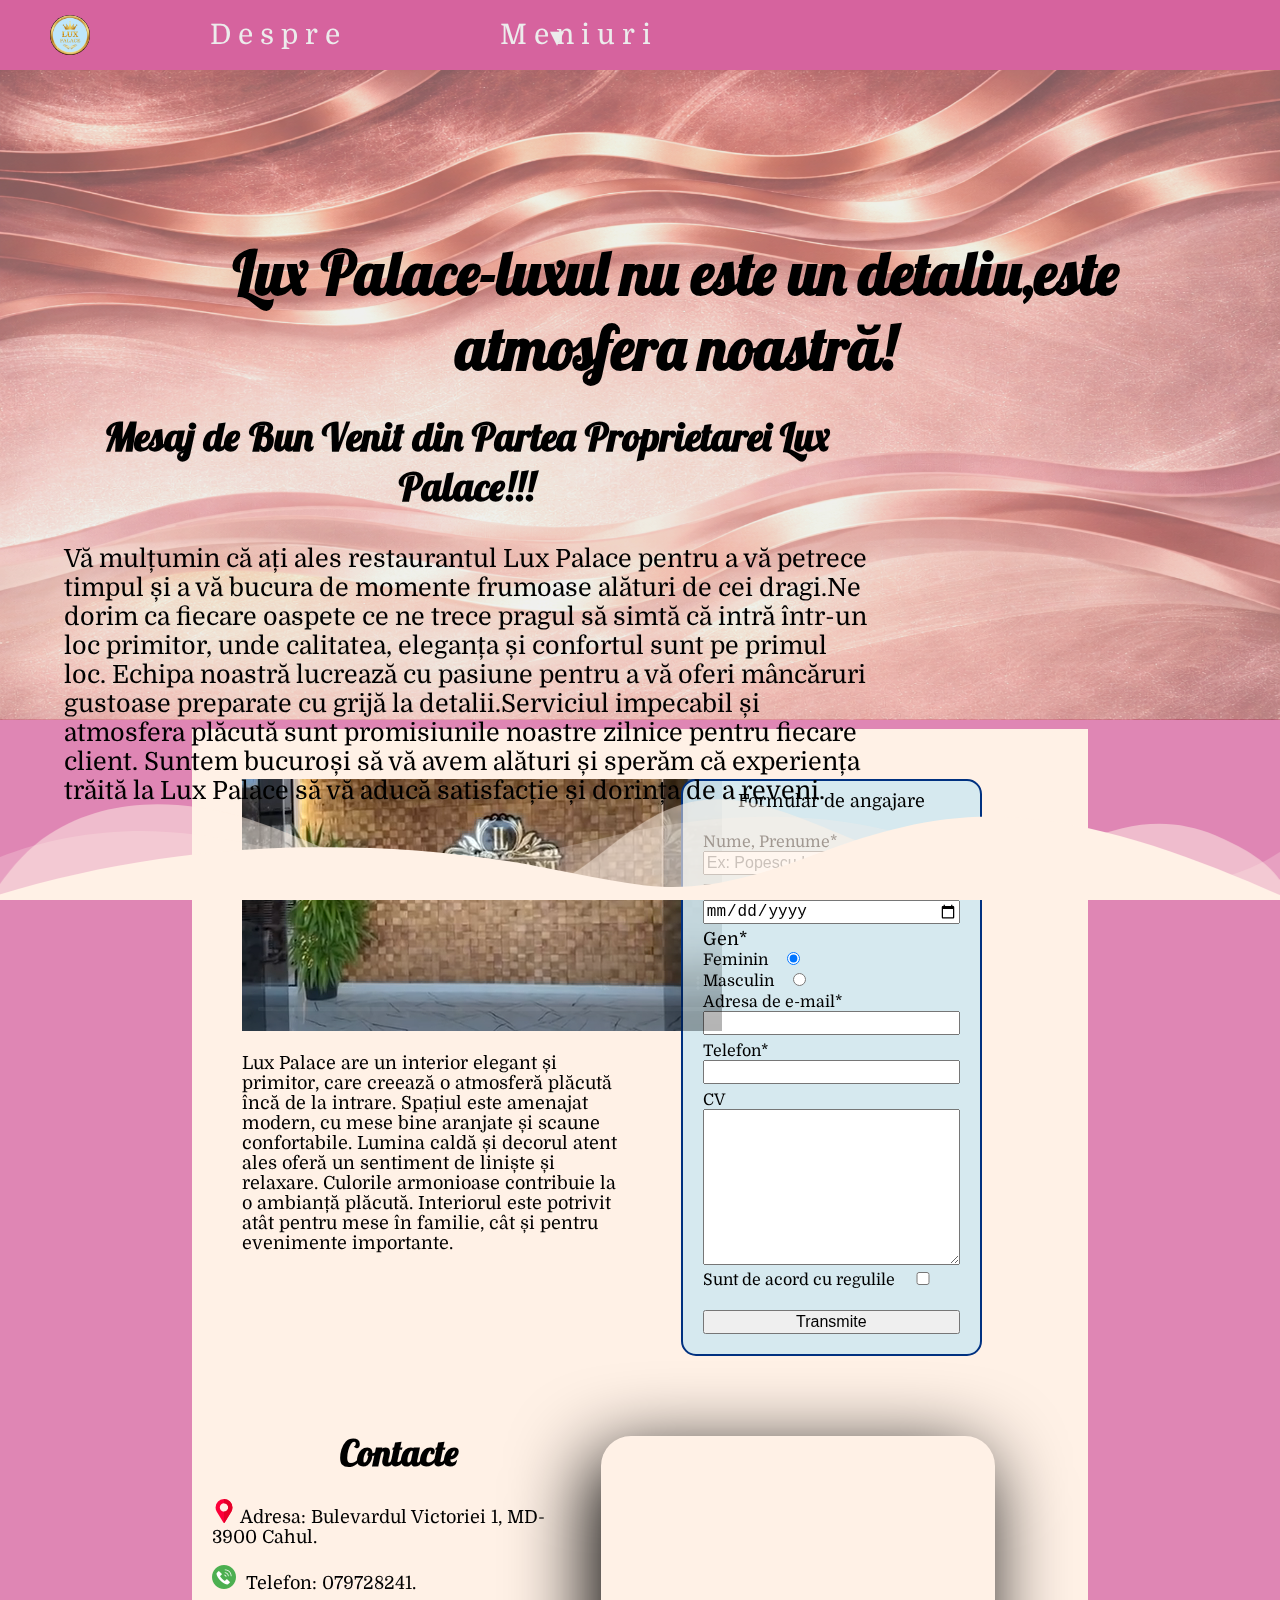
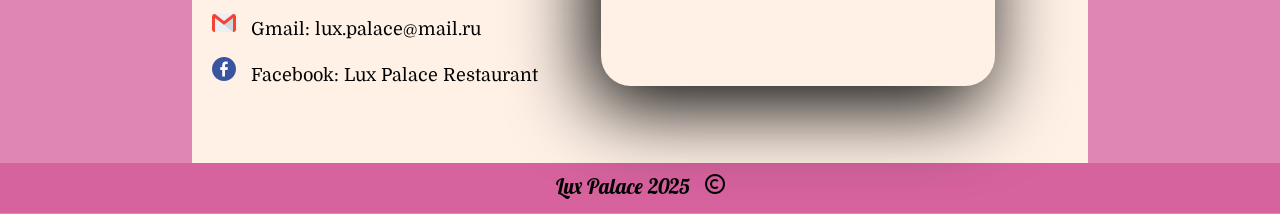
<file: index.html>
<!DOCTYPE html>
<html lang="en">

<head>
    <meta charset="UTF-8">
    <meta name="viewport" content="width=device-width, initial-scale=1.0">
    <link rel="stylesheet" href="css/style.css">
    <link rel="icon" href="images/icon1.png">
    <link rel="stylesheet" href="https://cdnjs.cloudflare.com/ajax/libs/font-awesome/6.1.1/css/all.min.css" />
    <link href="https://unpkg.com/aos@2.3.1/dist/aos.css" rel="stylesheet">
    <script src="js/main.js" defer></script>
    <title>Lux Palace</title>
</head>

<body>
    <header>
        <a href="index.html"><img class="logo" src="images/logo2.png" alt=""></a>
        <nav>
            <ul>

                <li class="despre-li">
                    <a href="pages/despre.html">
                        <span class="span">D</span>
                        <span class="span">e</span>
                        <span class="span">s</span>
                        <span class="span">p</span>
                        <span class="span">r</span>
                        <span class="span">e</span>
                    </a>
                </li>

                <li class="meniuri-li">
                    <ul>
                        <a href="pages/meniuri.html">
                            <span class="span">M</span>
                            <span class="span">e</span>
                            <span class="span">n</span>
                            <span class="span">i</span>
                            <span class="span">u</span>
                            <span class="span">r</span>
                            <span class="span">i</span>
                            <span class="span semn">&#x25BE;</span><span class="semn2">&#x25BE;</span>
                            <li> <a href="pages/meniuri.html#aperitive"> Aperitive</a></li>
                            <li> <a href="pages/meniuri.html#salate"> Salate</a></li>
                            <li> <a href="pages/meniuri.html#supe"> Supe</a></li>
                            <li> <a href="pages/meniuri.html#carne"> Carne</a></li>
                            <li> <a href="pages/meniuri.html#peste"> Pește</a></li>
                            <li> <a href="pages/meniuri.html#paste"> Paste</a></li>
                            <li> <a href="pages/meniuri.html#garnituri"> Garnituri</a></li>
                            <li> <a href="pages/meniuri.html#deserturi"> Deserturi</a></li>
                            <li> <a href="pages/meniuri.html#bauturi"> Băuturi</a></li>

                    </ul>
                    </a>
                </li>
            </ul>
        </nav>
        <i id="hamburger" onclick="mobileMenu()" class="fa-solid fa-bars"></i>
    </header>

    <main>

        <section class="index-section">
            <div class="img-fundal">
                <img src="images/fundal1.png">
            </div>
            <div class="custom-shape-divider-bottom-1765896761 shape-img">
                <svg data-name="Layer 1" xmlns="http://www.w3.org/2000/svg" viewBox="0 0 1200 120"
                    preserveAspectRatio="none">
                    <path
                        d="M0,0V46.29c47.79,22.2,103.59,32.17,158,28,70.36-5.37,136.33-33.31,206.8-37.5C438.64,32.43,512.34,53.67,583,72.05c69.27,18,138.3,24.88,209.4,13.08,36.15-6,69.85-17.84,104.45-29.34C989.49,25,1113-14.29,1200,52.47V0Z"
                        opacity=".25" class="shape-fill"></path>
                    <path
                        d="M0,0V15.81C13,36.92,27.64,56.86,47.69,72.05,99.41,111.27,165,111,224.58,91.58c31.15-10.15,60.09-26.07,89.67-39.8,40.92-19,84.73-46,130.83-49.67,36.26-2.85,70.9,9.42,98.6,31.56,31.77,25.39,62.32,62,103.63,73,40.44,10.79,81.35-6.69,119.13-24.28s75.16-39,116.92-43.05c59.73-5.85,113.28,22.88,168.9,38.84,30.2,8.66,59,6.17,87.09-7.5,22.43-10.89,48-26.93,60.65-49.24V0Z"
                        opacity=".5" class="shape-fill"></path>
                    <path
                        d="M0,0V5.63C149.93,59,314.09,71.32,475.83,42.57c43-7.64,84.23-20.12,127.61-26.46,59-8.63,112.48,12.24,165.56,35.4C827.93,77.22,886,95.24,951.2,90c86.53-7,172.46-45.71,248.8-84.81V0Z"
                        class="shape-fill"></path>
                </svg>
            </div>
            <div class="custom-shape-divider-bottom-1770643676 shape-img1">
                <svg data-name="Layer 1" xmlns="http://www.w3.org/2000/svg" viewBox="0 0 1200 120"
                    preserveAspectRatio="none">
                    <path
                        d="M321.39,56.44c58-10.79,114.16-30.13,172-41.86,82.39-16.72,168.19-17.73,250.45-.39C823.78,31,906.67,72,985.66,92.83c70.05,18.48,146.53,26.09,214.34,3V0H0V27.35A600.21,600.21,0,0,0,321.39,56.44Z"
                        class="shape-fill"></path>
                </svg>
            </div>
            <div class="index-h1">
                <h1 class="fundal-h1 centered">Lux Palace-luxul nu este un detaliu,este atmosfera noastră!</h1>

            </div>
            <div class="index-mesaj">
                <h2>Mesaj de Bun Venit din Partea Proprietarei Lux Palace!!!</h2>
                <p>Vă mulțumin că ați ales restaurantul Lux Palace pentru a vă petrece timpul și a vă bucura de
                    momente frumoase alături de cei dragi.Ne dorim ca fiecare oaspete ce ne trece pragul să
                    simtă că intră într-un loc primitor, unde calitatea, eleganța și confortul sunt pe primul loc.
                    Echipa noastră lucrează cu pasiune pentru a vă oferi mâncăruri gustoase preparate cu grijă la
                    detalii.Serviciul impecabil și atmosfera plăcută sunt promisiunile noastre zilnice pentru
                    fiecare client. Suntem bucuroși să vă avem alături și sperăm că experiența trăită la Lux Palace
                    să vă aducă satisfacție și dorința de a reveni.</p>
            </div>
        </section>
        <section class=" background">
            <div class="row">
                <div class="col-50">
                    <video class="video" controls autoplay muted loop src="video/video.mp4"></video>
                    <p>Lux Palace are un interior elegant și primitor, care creează o atmosferă plăcută încă de la
                        intrare. Spațiul este amenajat modern, cu mese bine aranjate și scaune confortabile.
                        Lumina caldă și decorul atent ales oferă un sentiment de liniște și relaxare. Culorile
                        armonioase contribuie la o ambianță plăcută. Interiorul este potrivit atât pentru mese în
                        familie, cât și pentru evenimente importante.
                    </p>
                </div>
                <div class="col-50">
                    <form method="POST" action="https://sheetdb.io/api/v1/1goq6vtav1sno">

                        <legend> Formular de angajare</legend>
                        <br />
                        <label for="nume">Nume, Prenume*</label> <br />
                        <input placeholder="Ex: Popescu Ion" type="text" id="nume" required name="data[nume]">
                        <br />

                        <label for="data">Data nașterii*</label> <br />
                        <input id="data" type="date" required name="data[data]"> <br />

                        Gen* <br />
                        <label for="feminin">Feminin</label>
                        <input class="radio" type="radio" id="feminin" checked required name="data[gen]"> <br />
                        <label for="masculin">Masculin</label>
                        <input class="radio" type="radio" id="masculin" name="data[gen]"><br />

                        <label for="email">Adresa de e-mail*</label> <br />
                        <input type="email" id="email" required name="data[email]"> <br />

                        <label for="telefon">Telefon*</label> <br />
                        <input id="telefon" type="tel" name="data[telefon]"> <br />


                        <label for="caracteristica">CV</label>

                        <br><textarea id="caracteristica" name="data[cv]" rows="10" cols="30"> </textarea><br />

                        <label for="reguli"> Sunt de acord cu regulile</label>
                        <input class="acord" id="reguli" type="checkbox" />
                        <br />
                        <br />


                        <input type="submit" value="Transmite">


                    </form>
                </div>
            </div>
        </section>
        <section class="contacte background2">
            <div class="contacte-p">
                <h1 class="centered">Contacte</h1>
                <p>
                    <img src="images/icon3.png" class="contacte-icon1"> Adresa: Bulevardul Victoriei 1, MD-3900 Cahul.
                </p>
                <p>
                    <a target="_blank" class="a" href="tel:079728241"><img src="images/icon2.png"
                            class="contacte-icon">Telefon: 079728241.</a>
                </p>
                <p>
                    <a target="_blank" class="a" href="mailto:lux.palace@mail.ru"><img src="images/icon5.png"
                            class="contacte-icon"> Gmail: lux.palace@mail.ru</a>
                </p>
                <p>
                    <a target="_blank" class="a" href="https://www.facebook.com/luxpalacerestaurant">
                        <img src="images/icon4.png" class="contacte-icon"> Facebook: Lux Palace Restaurant</a>
                </p>
            </div>
            <div class="contacte-iframe">
                <iframe
                    src="https://www.google.com/maps/embed?pb=!1m18!1m12!1m3!1d2931.858506672712!2d28.190936999999998!3d45.903141!2m3!1f0!2f0!3f0!3m2!1i1024!2i768!4f13.1!3m3!1m2!1s0x40b65c934d5a92ab%3A0x1bb59cc0e1524560!2sLux%20Palace%20Restaurant!5e1!3m2!1sru!2s!4v1765805003244!5m2!1sru!2s"
                    style="border:0;" allowfullscreen="" loading="lazy"
                    referrerpolicy="no-referrer-when-downgrade"></iframe>
            </div>

        </section>
    </main>
    <footer class="footer">
        <span>Lux Palace 2025 </span>
        <img class="copy" src="images/icon6.png" alt="">
        <!-- <h6>Acest web site a fost realizat în cadrul competiției "Tekwil junior Ambassadors" organizată de proiectul -->
        <!-- "Tekwil în fiecare școală" și nu reflectă neapărat opinia proiectului</h6> -->
    </footer>

</body>

</html>
</file>
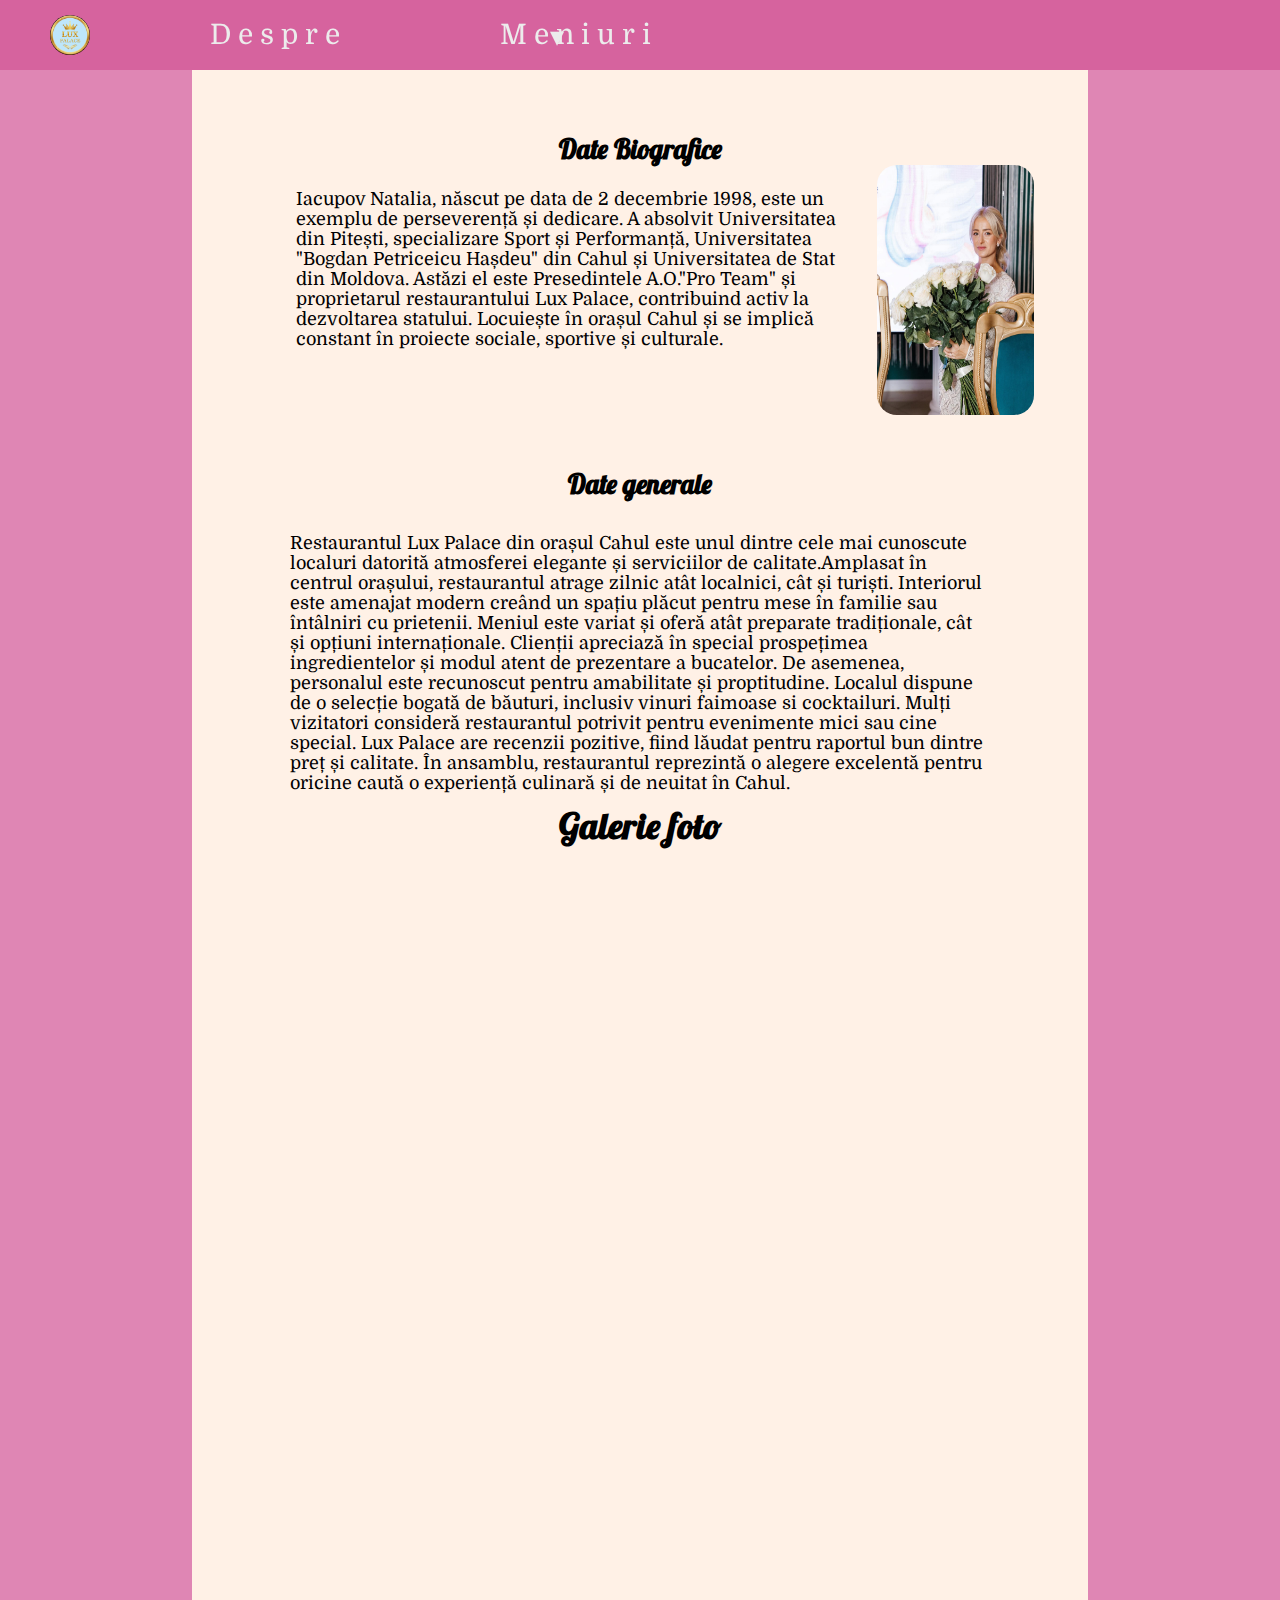
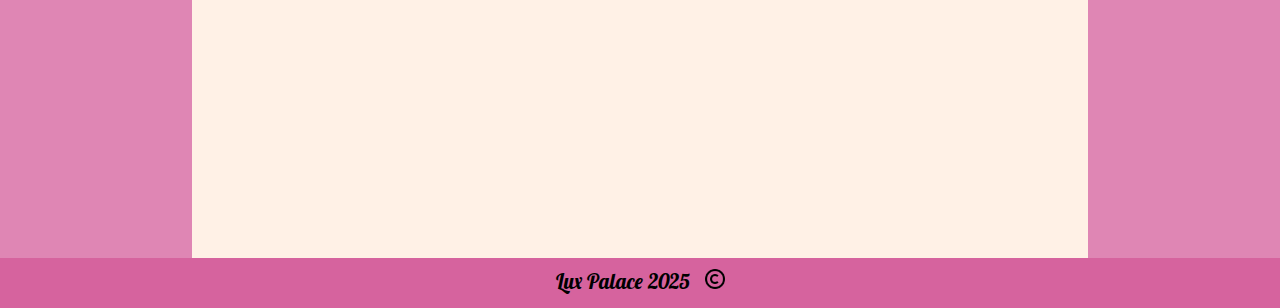
<file: pages/despre.html>
<!DOCTYPE html>
<html lang="en">

<head>
    <meta charset="UTF-8">
    <meta name="viewport" content="width=device-width, initial-scale=1.0">
    <link rel="stylesheet" href="../css/style.css">
    <link rel="icon" href="../images/icon1.png">
    <link rel="stylesheet" href="https://cdnjs.cloudflare.com/ajax/libs/font-awesome/6.1.1/css/all.min.css" />
    <link href="https://unpkg.com/aos@2.3.1/dist/aos.css" rel="stylesheet">
    <link rel="stylesheet" href="../css/lightbox.css" defer>
    <script src="https://unpkg.com/aos@2.3.1/dist/aos.js"></script>
    <script src="../js/lightbox.js" defer></script>
    <script src="../js/main.js" defer></script>
    <title>Lux Palace</title>
</head>

<body>
    <header>
        <a class="a" href="../index.html"><img class="logo" src="../images/logo2.png" alt=""></a>
        <nav>
            <ul>

                <li class="despre-li">
                    <a class="a" href="despre.html">
                        <span class="span">D</span>
                        <span class="span">e</span>
                        <span class="span">s</span>
                        <span class="span">p</span>
                        <span class="span">r</span>
                        <span class="span">e</span>
                    </a>
                </li>

                <li class="meniuri-li">
                    <ul>
                        <a class="a" href="meniuri.html">
                            <span class="span">M</span>
                            <span class="span">e</span>
                            <span class="span">n</span>
                            <span class="span">i</span>
                            <span class="span">u</span>
                            <span class="span">r</span>
                            <span class="span">i</span>
                            <span class="semn">&#x25BE;</span><span class="semn2">&#x25BE;</span>
                            <li> <a href="../pages/meniuri.html#aperitive"> Aperitive</a></li>
                            <li> <a href="../pages/meniuri.html#salate"> Salate</a></li>
                            <li> <a href="../pages/meniuri.html#supe"> Supe</a></li>
                            <li> <a href="../pages/meniuri.html#carne"> Carne</a></li>
                            <li> <a href="../pages/meniuri.html#peste"> Pește</a></li>
                            <li> <a href="../pages/meniuri.html#paste"> Paste</a></li>
                            <li> <a href="../pages/meniuri.html#deserturi"> Deserturi</a></li>
                            <li> <a href="../pages/meniuri.html#bauturi"> Băuturi</a></li>

                    </ul>
                    </a>
                </li>
            </ul>
        </nav>
        <i id="hamburger" onclick="mobileMenu()" class="fa-solid fa-bars"></i>
    </header>
    <main>
        <section class="background">

            <div class="biografie">
                <h2 class="centered biografie-h2">Date Biografice</h2>
                <a target="_blank" href="../images/proprietara.jpg"><img class="img-biografie"
                        src="../images/proprietara.jpg" alt=""></a>
                <p class="biografie-p">
                    Iacupov Natalia, născut pe data de 2 decembrie 1998, este un exemplu de perseverență și dedicare. A
                    absolvit
                    Universitatea din Pitești, specializare Sport și Performanță, Universitatea "Bogdan Petriceicu
                    Hașdeu"
                    din
                    Cahul și Universitatea de Stat din Moldova. Astăzi el este Presedintele A.O."Pro Team" și
                    proprietarul
                    restaurantului Lux Palace, contribuind activ la dezvoltarea statului. Locuiește în orașul Cahul și
                    se
                    implică constant în proiecte sociale, sportive și culturale.
                </p>
            </div>
        </section>



        <section class="background">
            <div class="">
                <h2 class="generale-h2">Date generale</h2>
                <p class="despre-p">Restaurantul Lux Palace din orașul Cahul este unul dintre cele mai cunoscute
                    localuri
                    datorită
                    atmosferei elegante și serviciilor de calitate.Amplasat în centrul orașului, restaurantul atrage
                    zilnic atât localnici, cât și turiști. Interiorul este amenajat modern creând un spațiu plăcut
                    pentru mese în familie sau întâlniri cu prietenii. Meniul este variat și oferă atât preparate
                    tradiționale, cât și opțiuni internaționale. Clienții apreciază în special prospețimea
                    ingredientelor și modul atent de prezentare a bucatelor. De asemenea, personalul este recunoscut
                    pentru amabilitate și proptitudine. Localul dispune de o selecție bogată de băuturi, inclusiv vinuri
                    faimoase si cocktailuri. Mulți vizitatori consideră restaurantul potrivit pentru evenimente mici sau
                    cine special. Lux Palace are recenzii pozitive, fiind lăudat pentru raportul bun dintre preț și
                    calitate. În ansamblu, restaurantul reprezintă o alegere excelentă pentru oricine caută o experiență
                    culinară și de neuitat în Cahul.</p>

            </div>
        </section>
        <section class="background">
            <h1>Galerie foto</h1>
            <div class="galerie">
                <a data-aos="zoom-in" data-aos-delay="200" href="../images/s1.jpg">
                    <img src="../images/s1.jpg">
                </a>

                <a data-aos="zoom-in" data-aos-delay="200" href="../images/s2.jpg">
                    <img src="../images/s2.jpg">
                </a>
                <a data-aos="zoom-in" data-aos-delay="200" href="../images/s3.jpg">
                    <img src="../images/s3.jpg">
                </a>
                <a data-aos="zoom-in" data-aos-delay="200" href="../images/s4.jpg">
                    <img src="../images/s4.jpg">
                </a>
                <a data-aos="zoom-in" data-aos-delay="200" href="../images/s5.jpg">
                    <img src="../images/s5.jpg">
                </a>
                <a data-aos="zoom-in" data-aos-delay="200" href="../images/s6.jpg">
                    <img src="../images/s6.jpg">
                </a>
                <a data-aos="zoom-in" data-aos-delay="200" href="../images/s7.jpg">
                    <img src="../images/s7.jpg">
                </a>
                <a data-aos="zoom-in" data-aos-delay="200" href="../images/s8.jpg">
                    <img src="../images/s8.jpg">
                </a>
                <a data-aos="zoom-in" data-aos-delay="200" href="../images/s9.jpg">
                    <img src="../images/s9.jpg">
                </a>
                <a data-aos="zoom-in" data-aos-delay="200" href="../images/s10.jpg">
                    <img src="../images/s10.jpg">
                </a>
                <a data-aos="zoom-in" data-aos-delay="200" href="../images/s11.jpg">
                    <img src="../images/s11.jpg">
                </a>
                <a data-aos="zoom-in" data-aos-delay="200" href="../images/s12.jpg">
                    <img src="../images/s12.jpg">
                </a>

            </div>
        </section>
    </main>
    <footer class="footer">
        <span>Lux Palace 2025 </span>
        <img class="copy" src="../images/icon6.png" alt="">
    </footer>
    <!-- <h6>Acest web site a fost realizat în cadrul competiției "Tekwil junior Ambassadors" organizată de proiectul -->
    <!-- "Tekwil în fiecare școală" și nu reflectă neapărat opinia proiectului</h6> -->
</body>

</html>
</file>
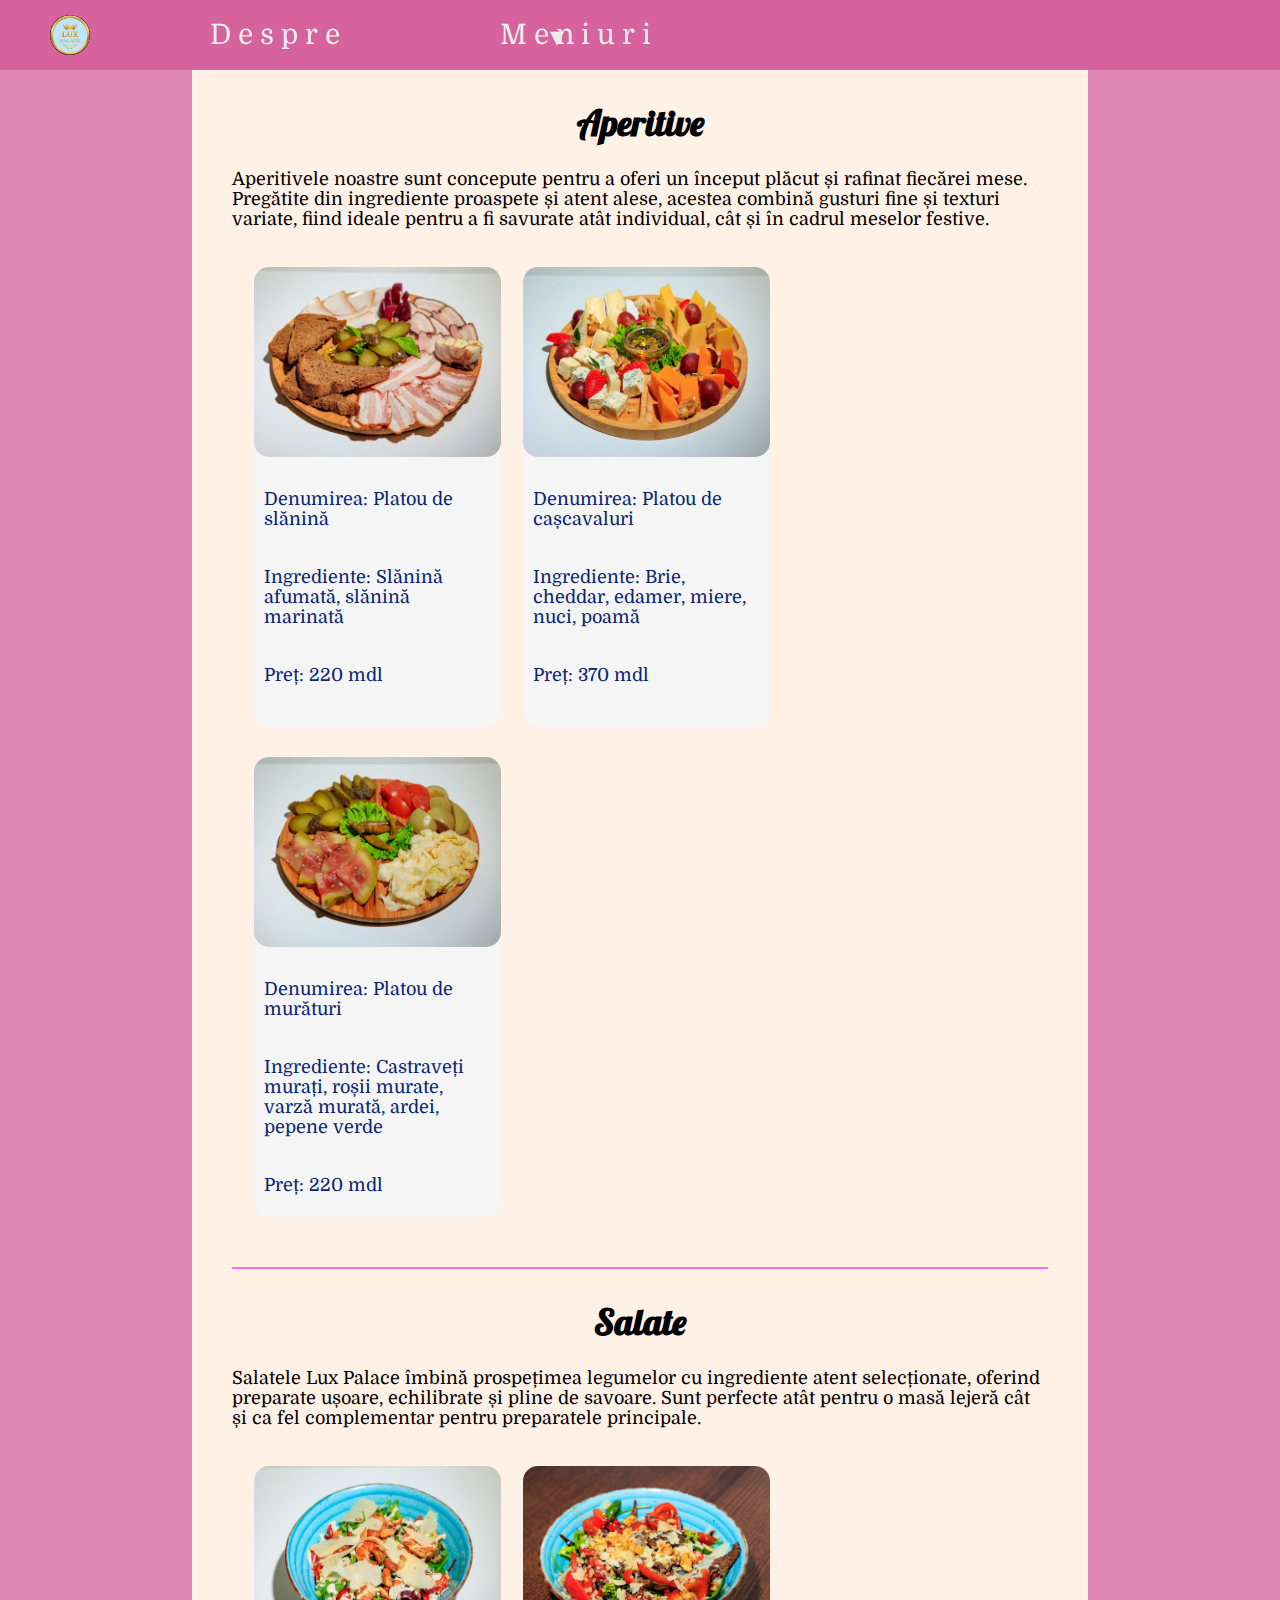
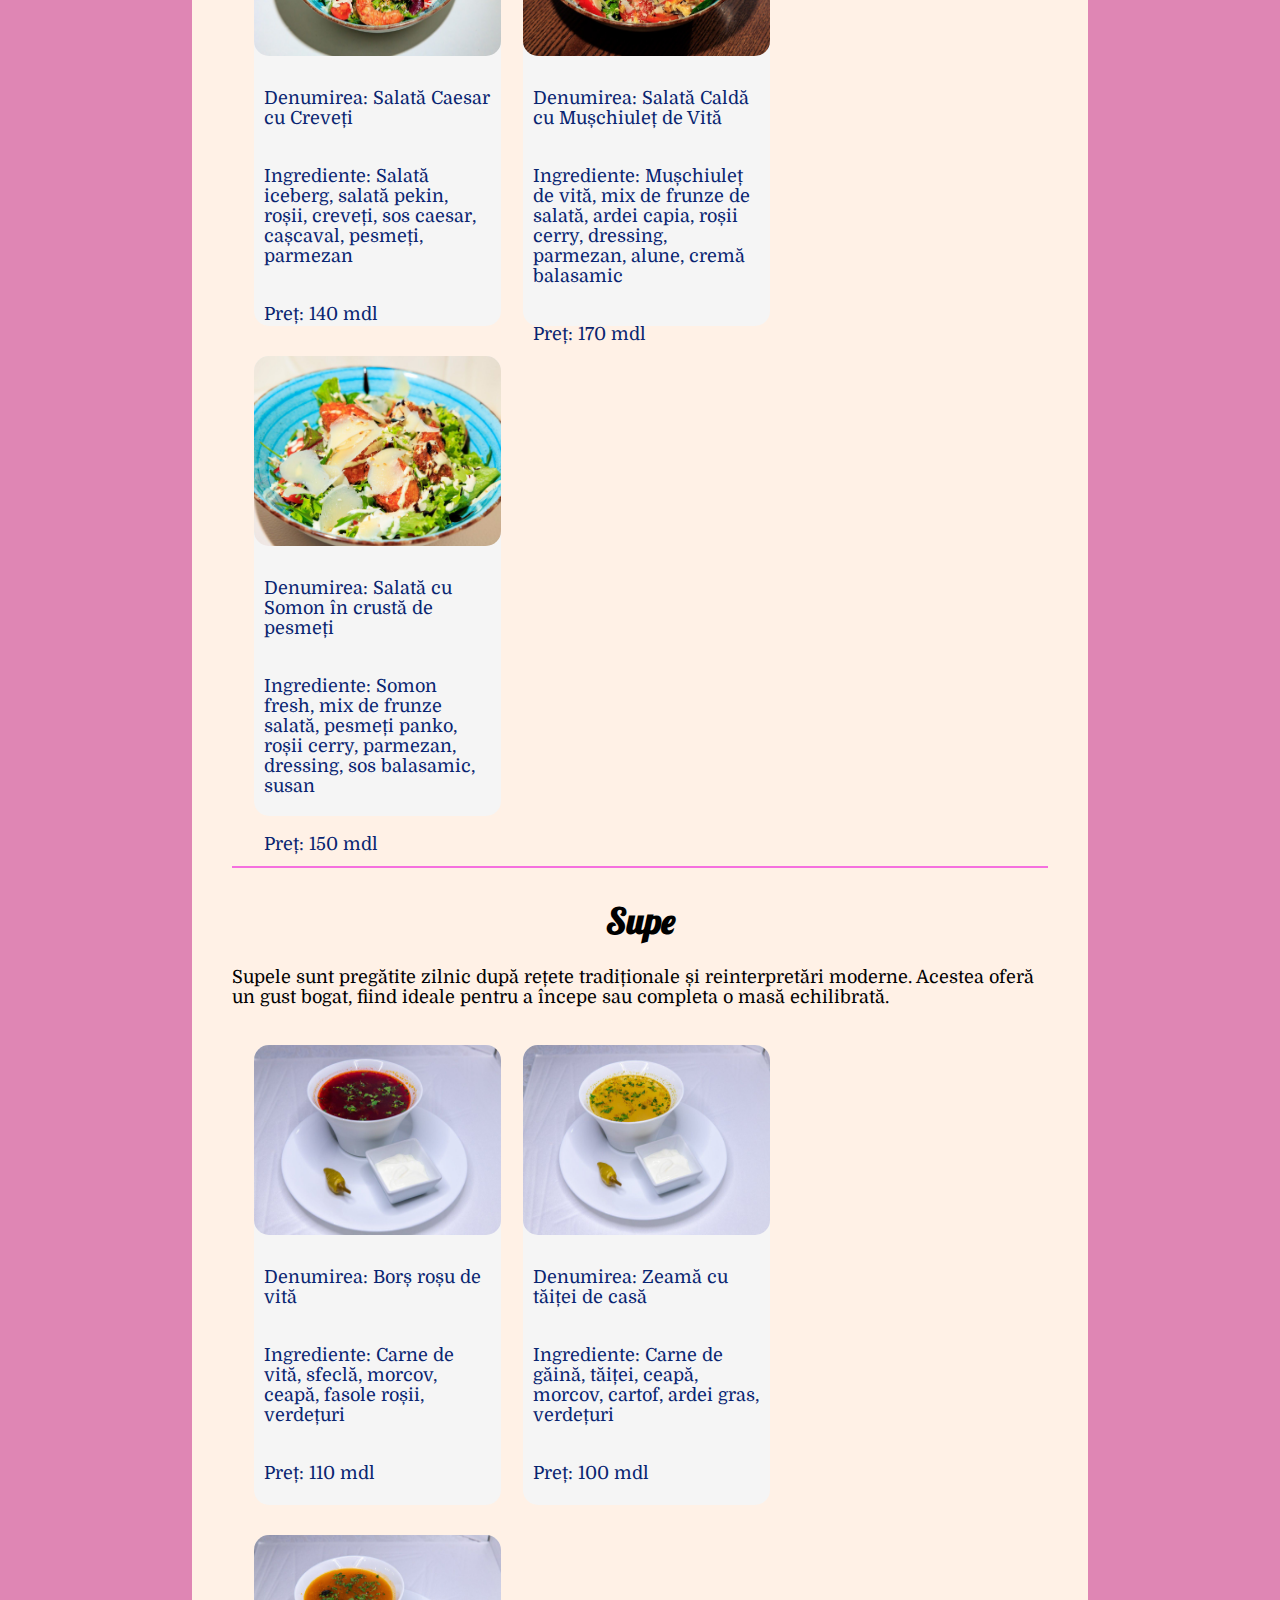
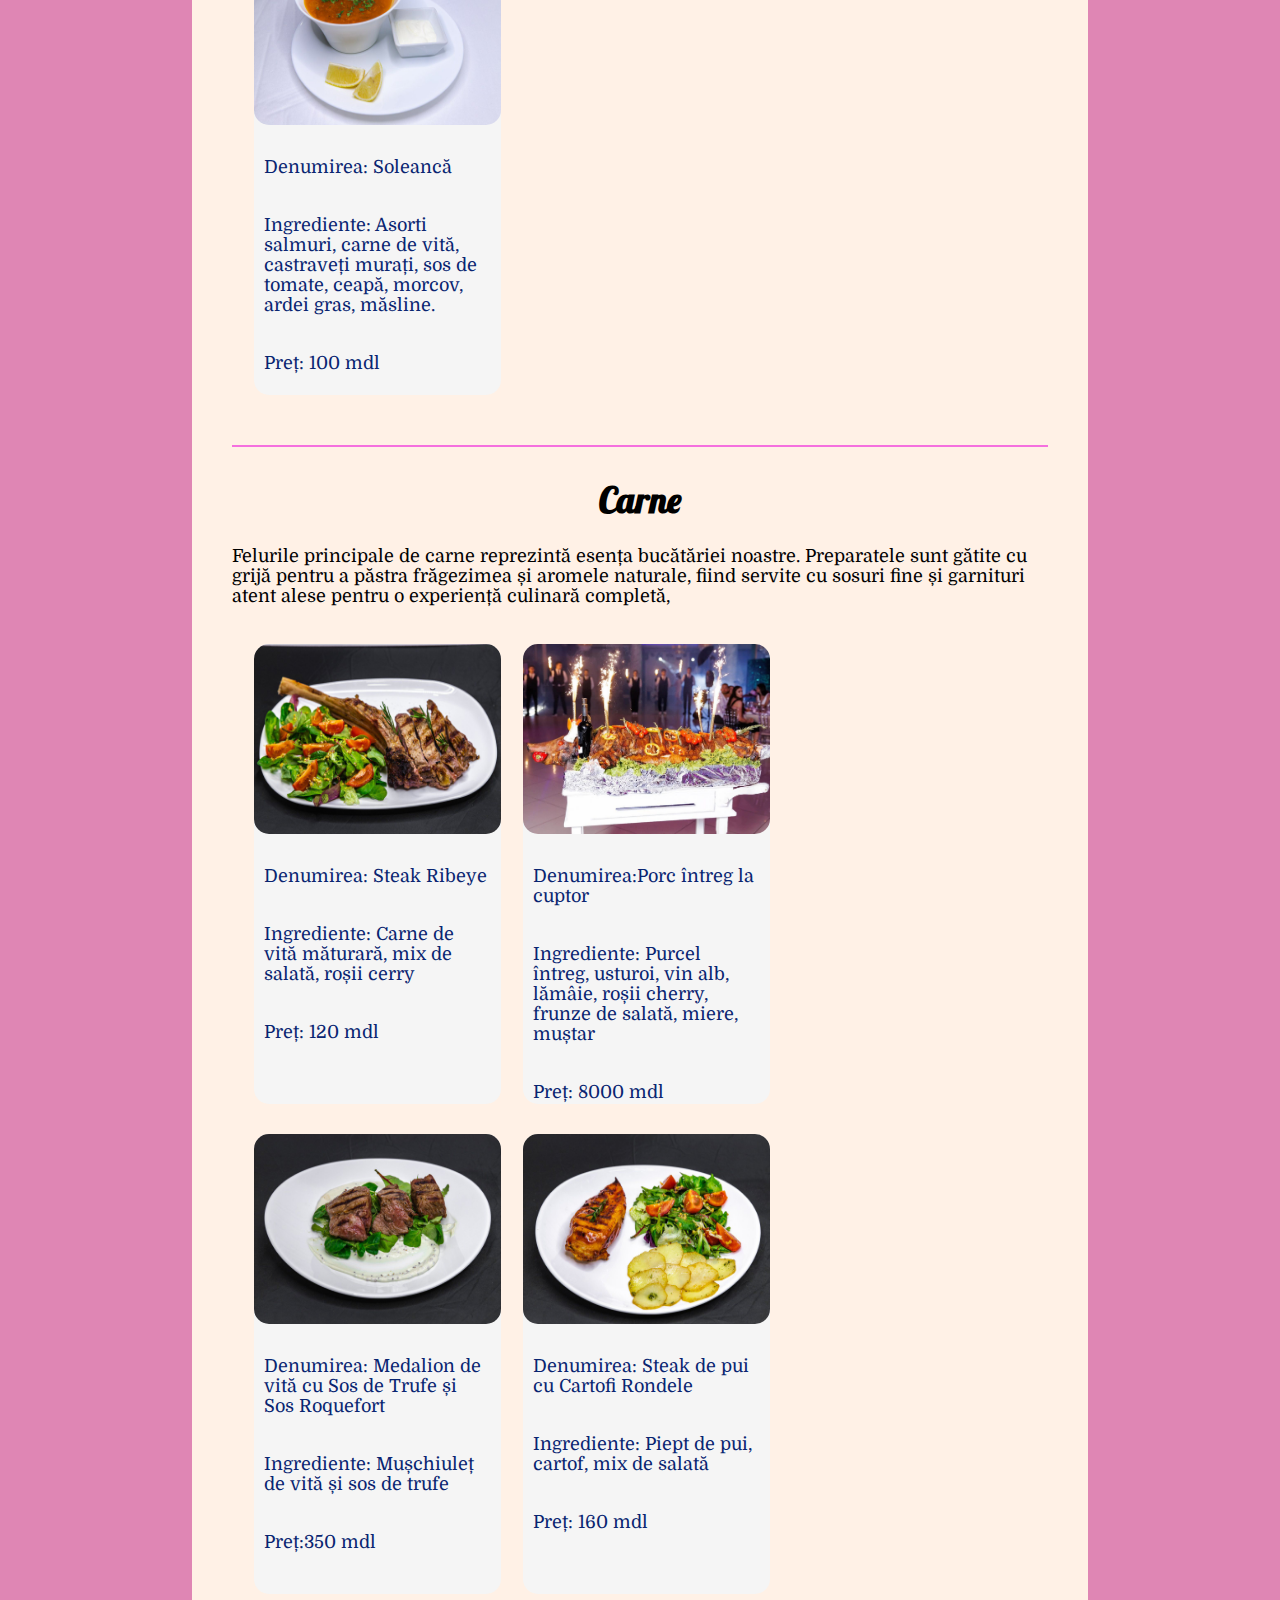
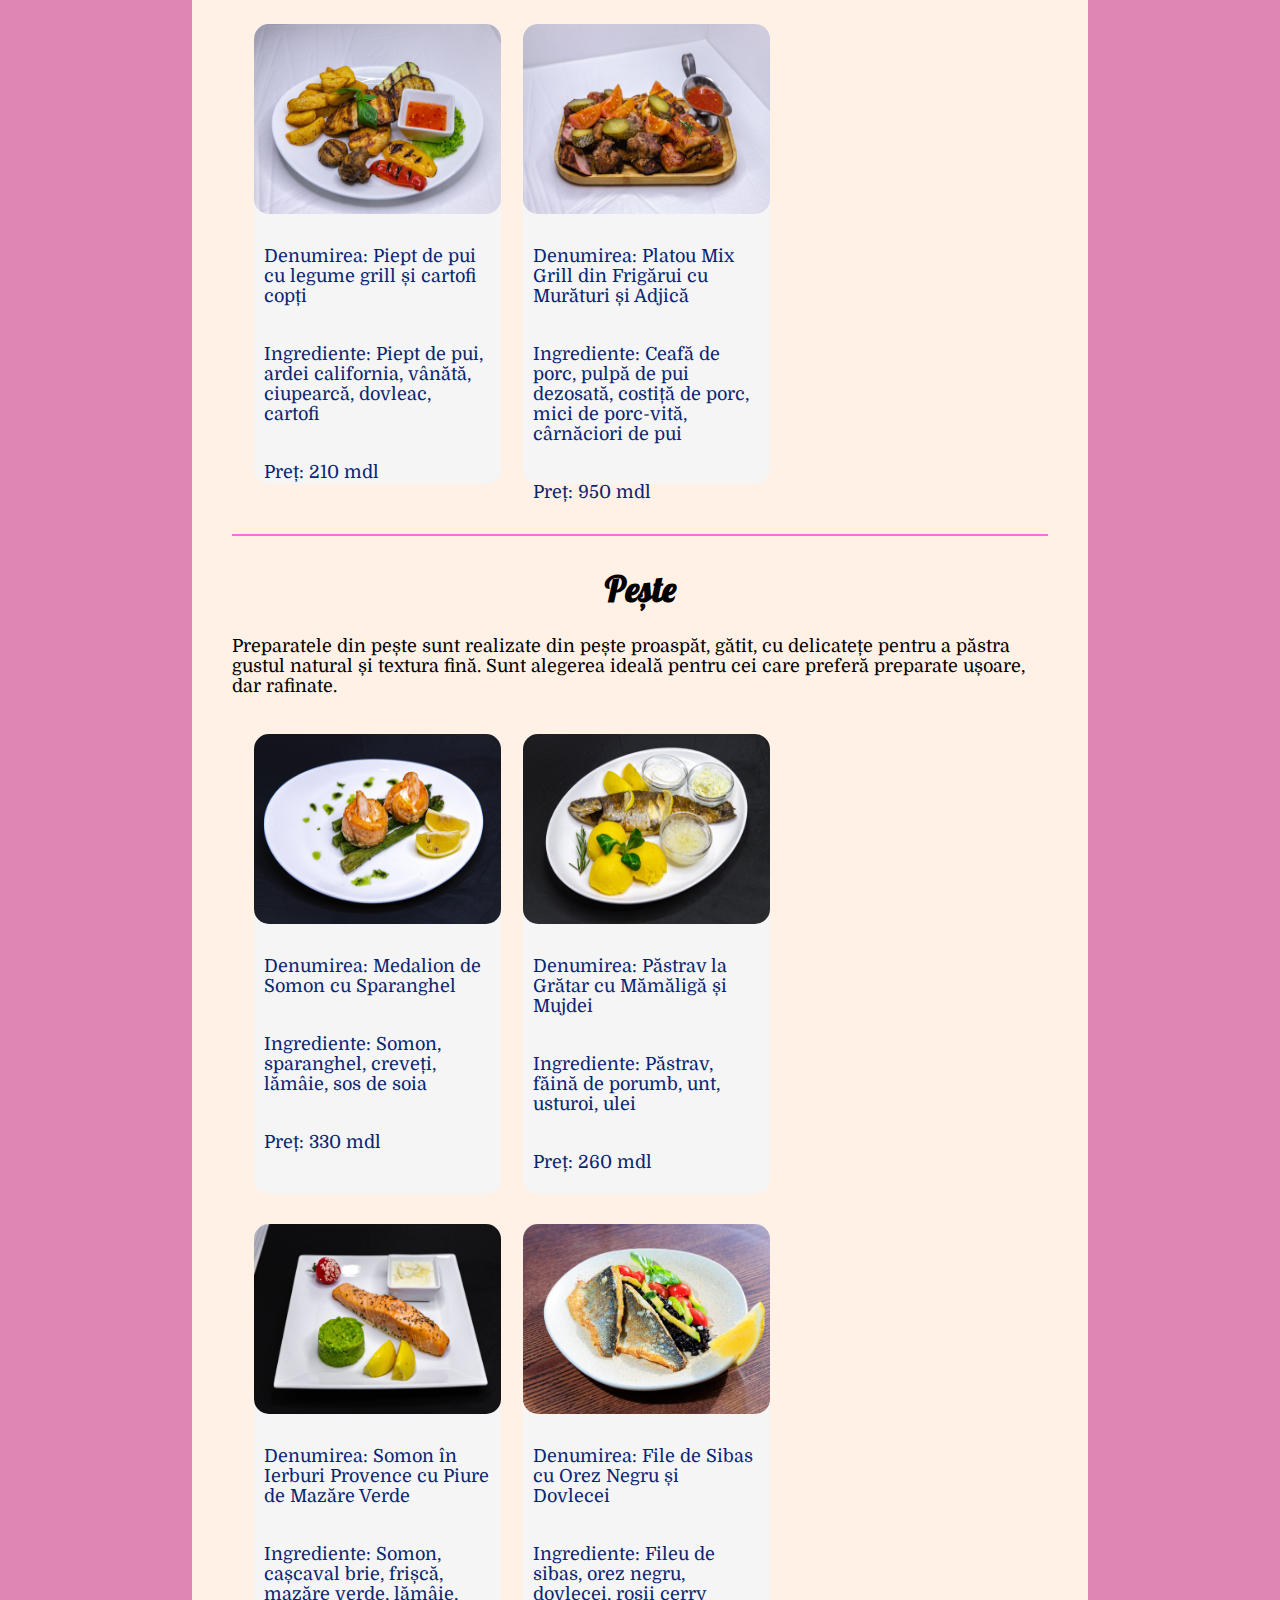
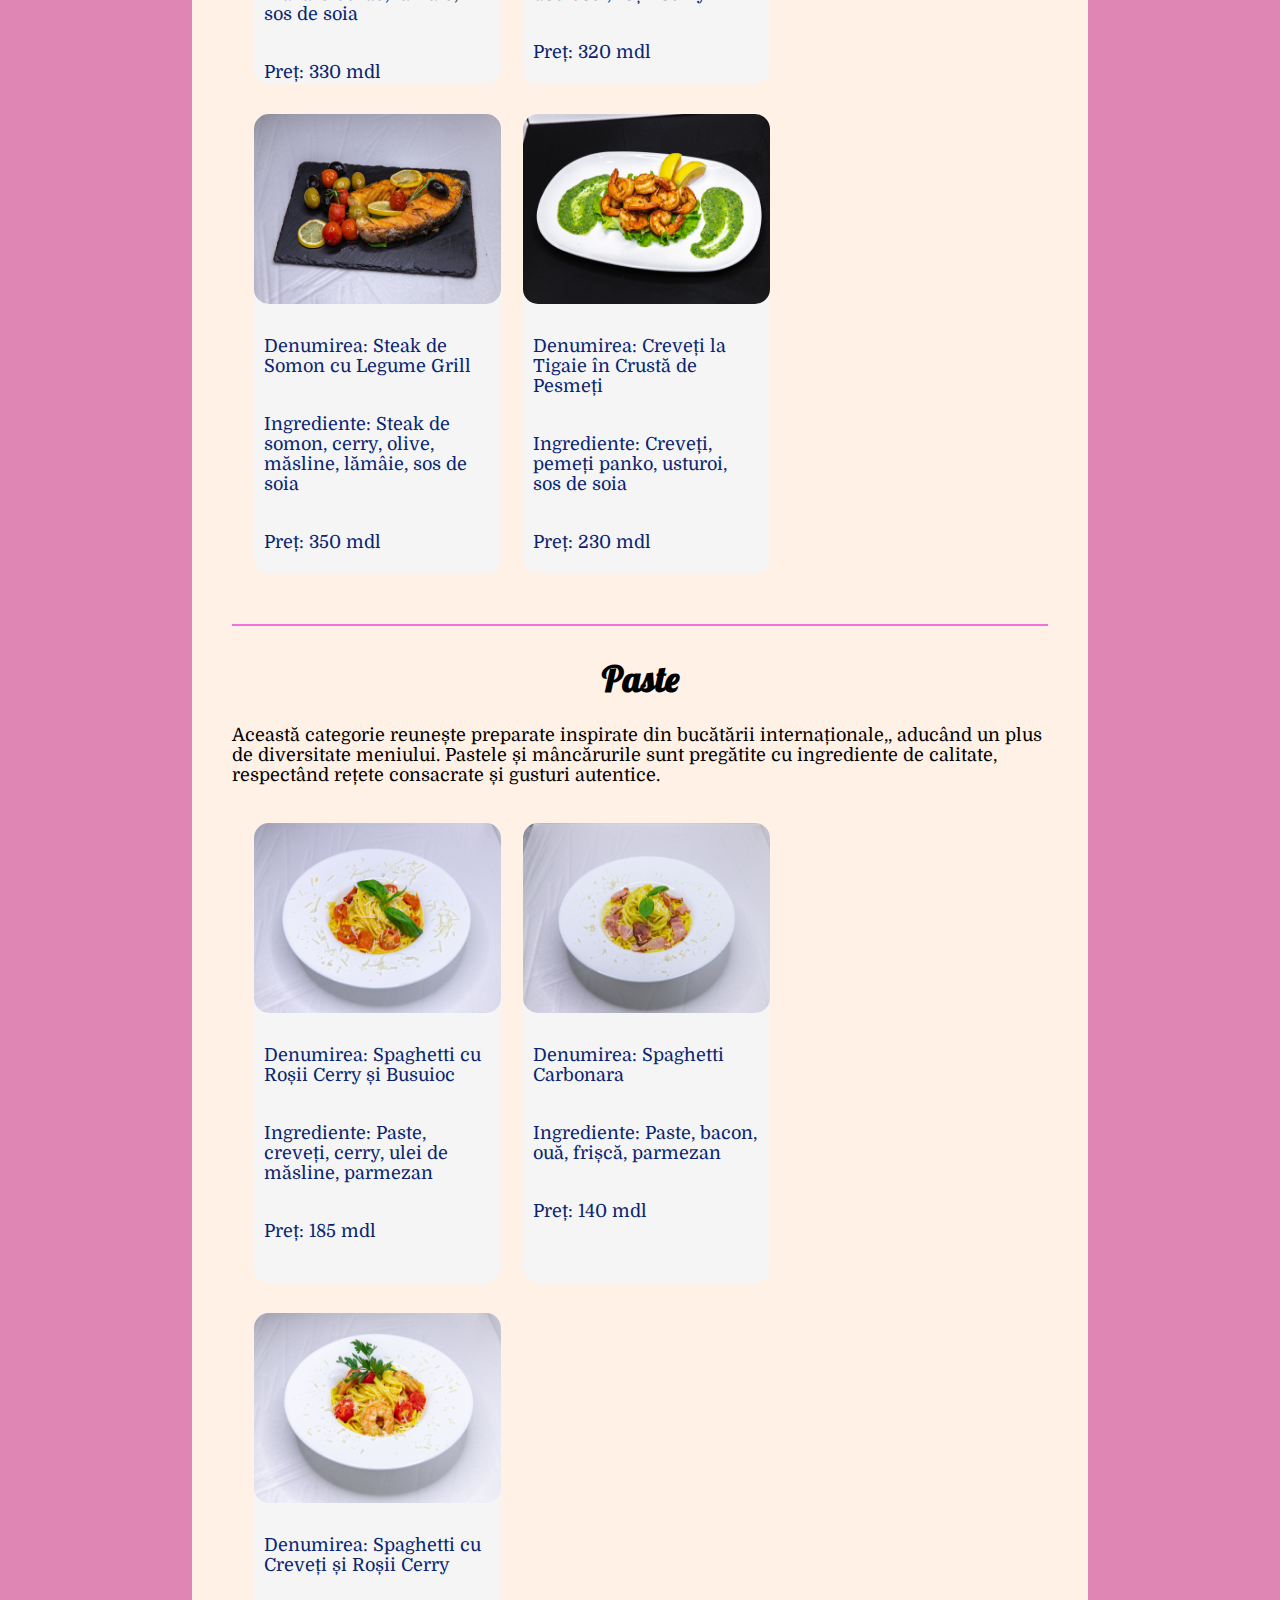
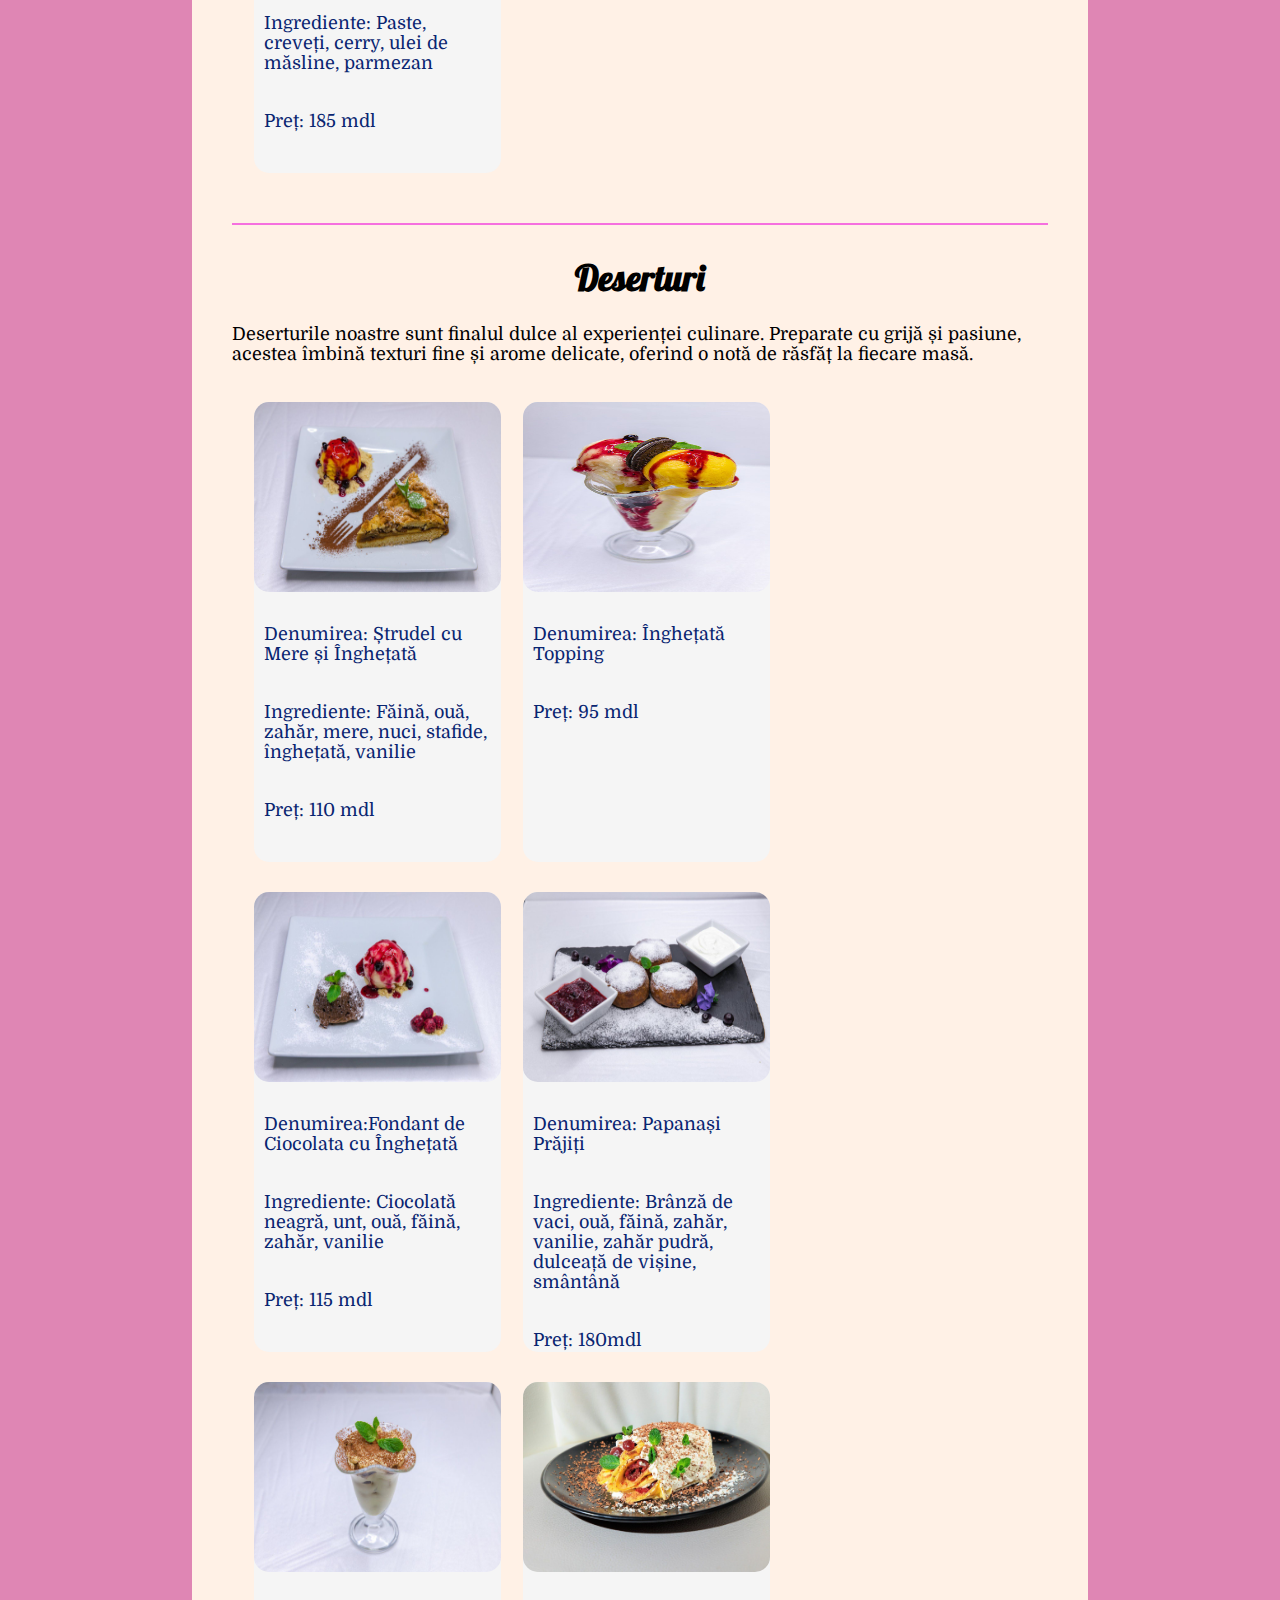
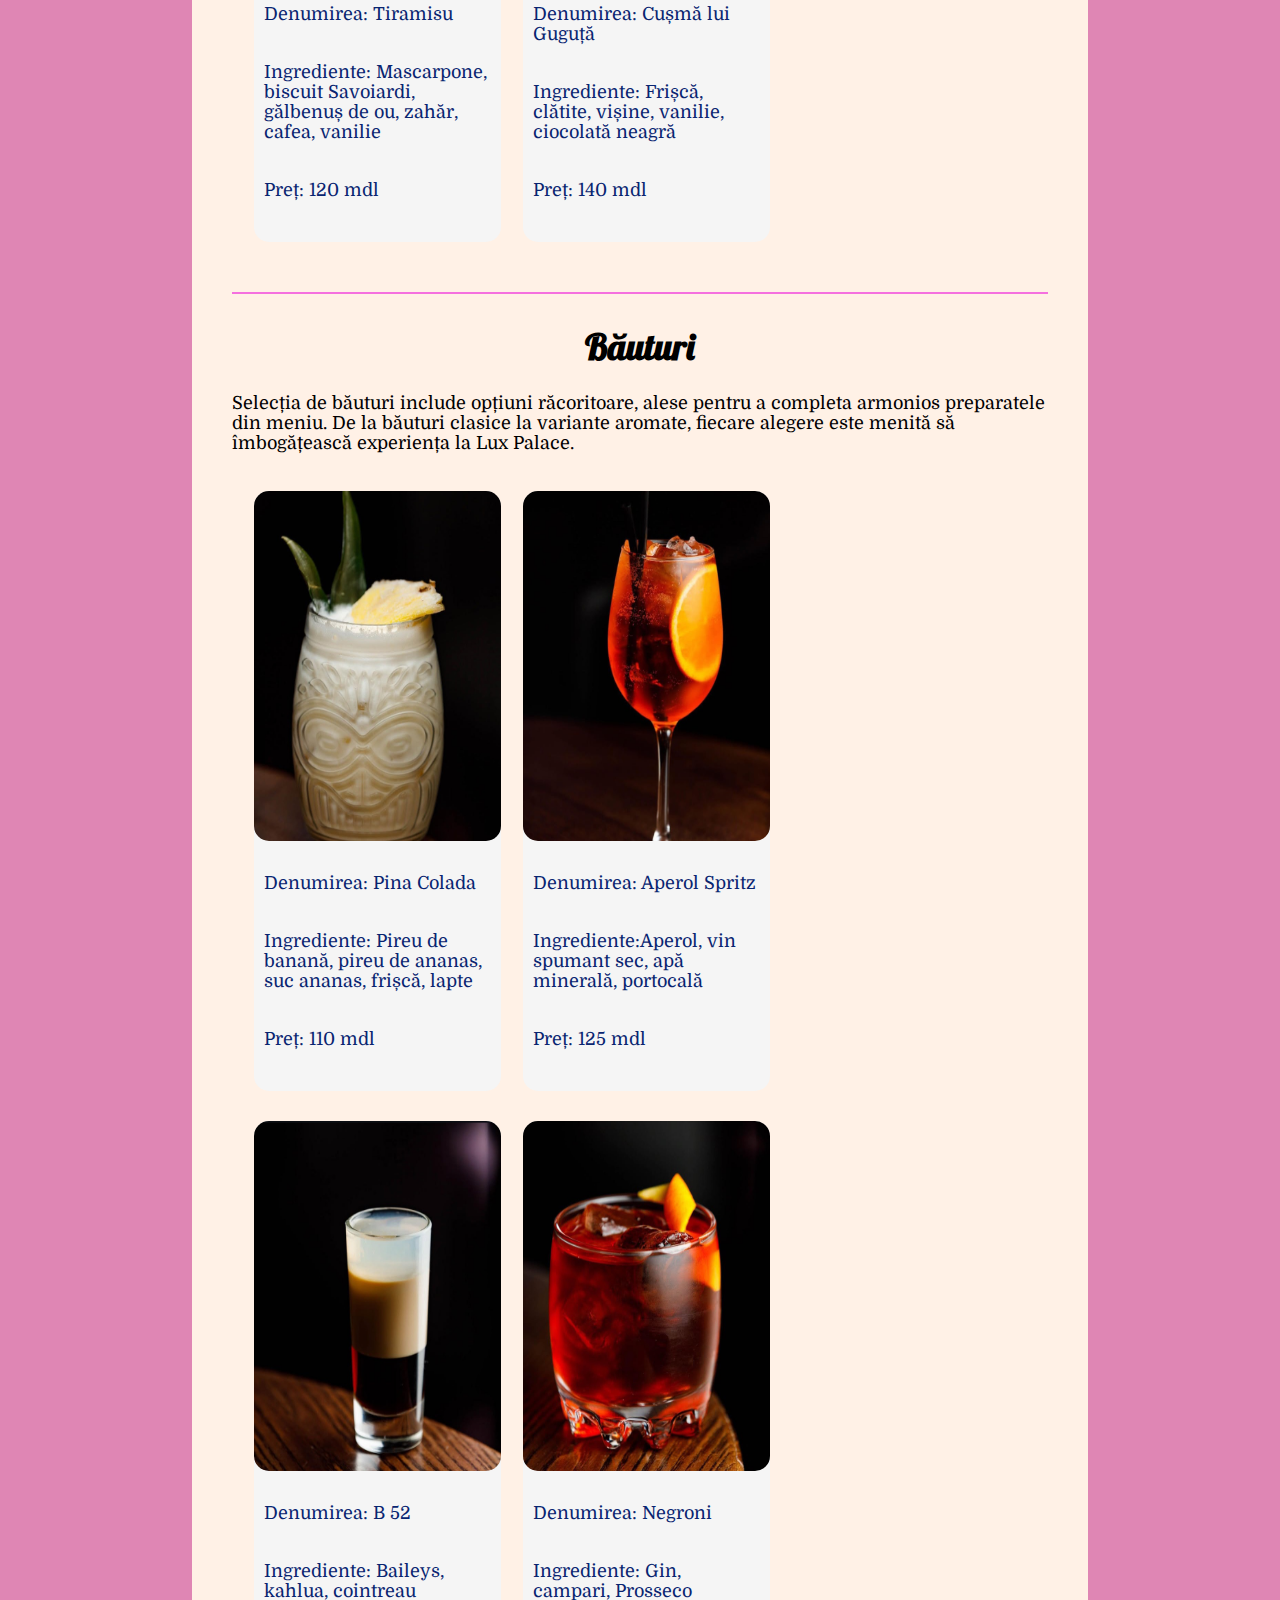
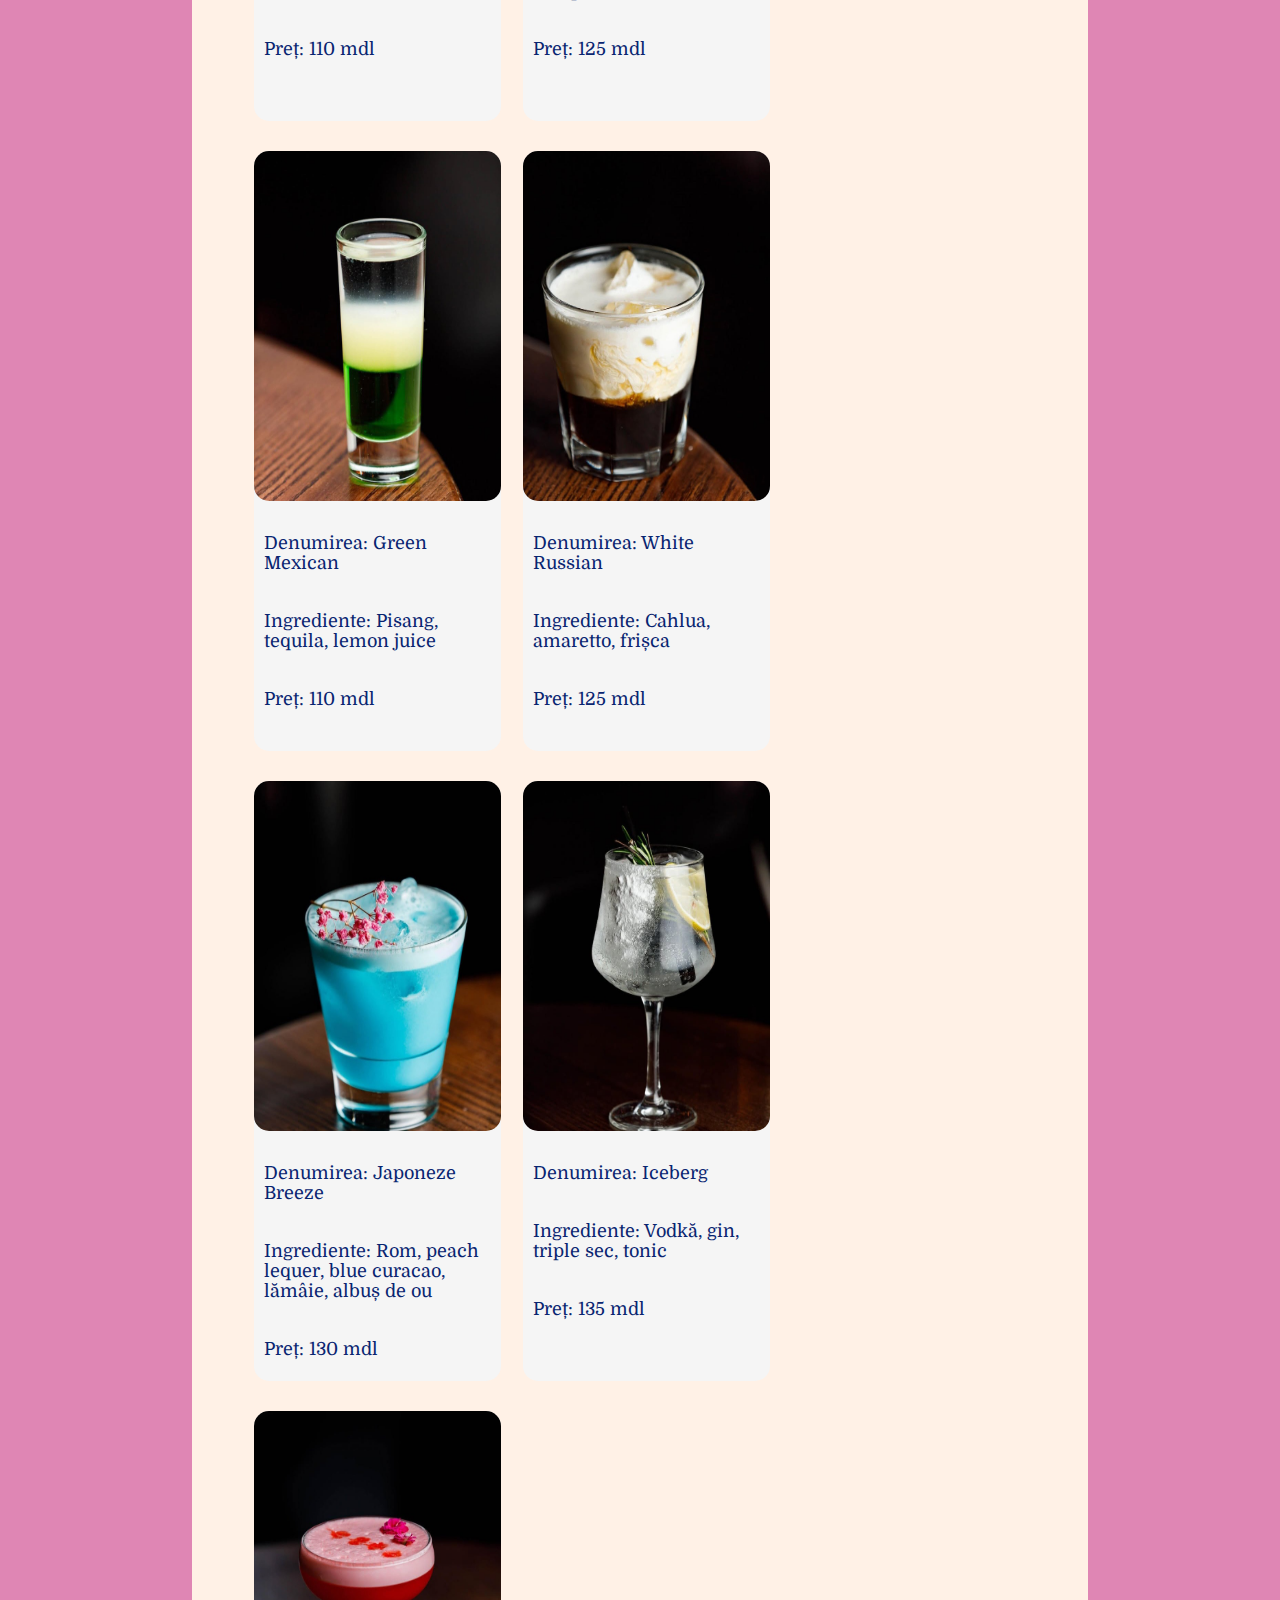
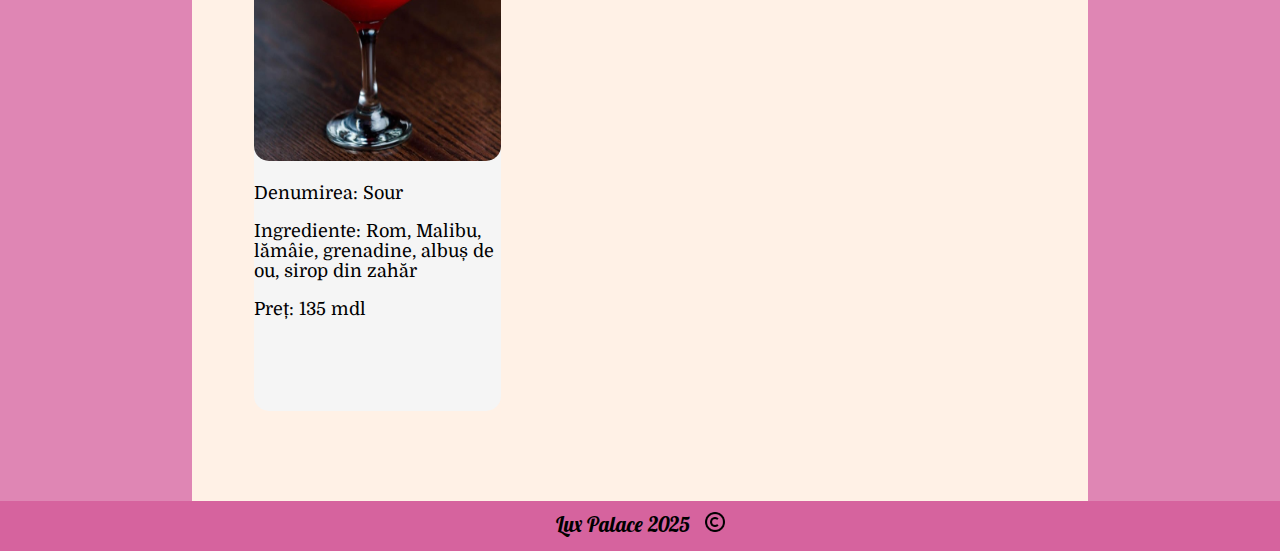
<file: pages/meniuri.html>
<!DOCTYPE html>
<html lang="en">

<head>
    <meta charset="UTF-8">
    <meta name="viewport" content="width=device-width, initial-scale=1.0">
    <link rel="stylesheet" href="../css/style.css">
    <link rel="icon" href="../images/icon1.png">
    <link rel="stylesheet" href="https://cdnjs.cloudflare.com/ajax/libs/font-awesome/6.1.1/css/all.min.css" />
    <link href="https://unpkg.com/aos@2.3.1/dist/aos.css" rel="stylesheet">
    <script src="../js/main.js" defer></script>
    <title>Lux Palace</title>
</head>

<body>
    <header>
        <a class="a" href="../index.html"><img class="logo" src="../images/logo2.png" alt=""></a>
        <nav>
            <ul>
                <li class="despre-li">
                    <a class="a" href="despre.html">
                        <span class="span">D</span>
                        <span class="span">e</span>
                        <span class="span">s</span>
                        <span class="span">p</span>
                        <span class="span">r</span>
                        <span class="span">e</span>
                    </a>
                </li>

                <li class="meniuri-li">
                    <ul>
                        <a class="a" href="meniuri.html">
                            <span class="span">M</span>
                            <span class="span">e</span>
                            <span class="span">n</span>
                            <span class="span">i</span>
                            <span class="span">u</span>
                            <span class="span">r</span>
                            <span class="span">i</span>
                            <span class="semn">&#x25BE;</span> <span class="semn2">&#x25BE;</span>
                            <li> <a href="meniuri.html#aperitive"> Aperitive</a></li>
                            <li> <a href="meniuri.html#salate"> Salate</a></li>
                            <li> <a href="meniuri.html#supe"> Supe</a></li>
                            <li> <a href="meniuri.html#carne"> Carne</a></li>
                            <li> <a href="meniuri.html#pește"> Pește</a></li>
                            <li> <a href="meniuri.html#paste"> Paste</a></li>
                            <li> <a href="meniuri.html#deserturi"> Deserturi</a></li>
                            <li> <a href="meniuri.html#bauturi"> Băuturi</a></li>

                    </ul>
                    </a>
                </li>
            </ul>
        </nav>
        <i id="hamburger" onclick="mobileMenu()" class="fa-solid fa-bars"></i>
    </header>




    <main>
        <section class="background">
            <div class="meniu">
                <div class="aperitive-container">
                    <h1 id="aperitive"> Aperitive </h1>
                    <p> Aperitivele noastre sunt concepute pentru a oferi un început plăcut și rafinat fiecărei
                        mese.
                        Pregătite din ingrediente proaspete și atent alese, acestea combină gusturi fine și texturi
                        variate, fiind ideale pentru a fi savurate atât individual, cât și în cadrul meselor
                        festive.
                    </p>
                    <div class="aperitive">
                        <div class="img-aperitive">
                            <img src="../images/img.69.jpg">
                            <p>Denumirea: Platou de slănină</p>
                            <p>Ingrediente: Slănină afumată, slănină marinată</p>
                            <p>Preț: 220 mdl</p>

                        </div>

                        <div class="img-aperitive">
                            <img src="../images/img.68.jpg">
                            <p>Denumirea: Platou de cașcavaluri</p>
                            <p>Ingrediente: Brie, cheddar, edamer, miere, nuci, poamă</p>
                            <p>Preț: 370 mdl</p>
                        </div>

                        <div class="img-aperitive">
                            <img src="../images/img.67.jpg">
                            <p>Denumirea: Platou de murături</p>
                            <p>Ingrediente: Castraveți murați, roșii murate, varză murată, ardei, pepene verde</p>
                            <p>Preț: 220 mdl</p>
                        </div>

                    </div>

                </div>

                <div class="aperitive-container2">
                    <h1 id="salate"> Salate </h1>
                    <p> Salatele Lux Palace îmbină prospețimea legumelor cu ingrediente atent selecționate, oferind
                        preparate ușoare, echilibrate și pline de savoare.
                        Sunt perfecte atât pentru o masă lejeră cât și ca fel complementar pentru preparatele
                        principale.
                    </p>
                    <div class="aperitive">
                        <div class="img-aperitive">

                            <img src="../images/img8.jpg">
                            <p>Denumirea: Salată Caesar cu Creveți</p>
                            <p>Ingrediente: Salată iceberg, salată pekin, roșii, creveți, sos caesar, cașcaval,
                                pesmeți, parmezan</p>
                            <p>Preț: 140 mdl</p>

                        </div>

                        <div class="img-aperitive">
                            <img src="../images/img19.jpg">
                            <p>Denumirea: Salată Caldă cu Mușchiuleț de Vită</p>
                            <p>Ingrediente: Mușchiuleț de vită, mix de frunze de salată, ardei capia, roșii cerry,
                                dressing, parmezan, alune, cremă balasamic</p>
                            <p>Preț: 170 mdl</p>
                        </div>

                        <div class="img-aperitive">
                            <img src="../images/img21.jpg">
                            <p>Denumirea: Salată cu Somon în crustă de pesmeți</p>
                            <p>Ingrediente: Somon fresh, mix de frunze salată, pesmeți panko, roșii cerry, parmezan,
                                dressing, sos balasamic, susan</p>
                            <p>Preț: 150 mdl</p>
                        </div>

                    </div>

                </div>

                <div class="aperitive-container2">
                    <h1 id="supe"> Supe </h1>
                    <p> Supele sunt pregătite zilnic după rețete tradiționale și reinterpretări moderne. Acestea oferă
                        un gust bogat, fiind ideale pentru a începe sau completa o masă echilibrată.
                    </p>
                    <div class="aperitive">
                        <div class="img-aperitive">

                            <img src="../images/img56.jpg">
                            <p>Denumirea: Borș roșu de vită</p>
                            <p>Ingrediente: Carne de vită, sfeclă, morcov, ceapă, fasole roșii, verdețuri</p>
                            <p>Preț: 110 mdl</p>

                        </div>

                        <div class="img-aperitive">
                            <img src="../images/img57.jpg">
                            <p>Denumirea: Zeamă cu tăiței de casă</p>
                            <p>Ingrediente: Carne de găină, tăiței, ceapă, morcov, cartof, ardei gras, verdețuri</p>
                            <p>Preț: 100 mdl</p>
                        </div>

                        <div class="img-aperitive">
                            <img src="../images/img58.jpg">
                            <p>Denumirea: Soleancă</p>
                            <p>Ingrediente: Asorti salmuri, carne de vită, castraveți murați, sos de tomate, ceapă,
                                morcov, ardei gras, măsline.</p>
                            <p>Preț: 100 mdl</p>
                        </div>

                    </div>

                </div>


                <div class="aperitive-container2">
                    <h1 id="carne"> Carne</h1>
                    <p>Felurile principale de carne reprezintă esența bucătăriei noastre. Preparatele sunt gătite cu
                        grijă pentru a păstra frăgezimea
                        și aromele naturale, fiind servite cu sosuri fine și garnituri atent alese pentru o experiență
                        culinară completă,
                    </p>
                    <div class="aperitive">
                        <div class="img-aperitive">

                            <img src="../images/img16.jpg">
                            <p>Denumirea: Steak Ribeye</p>
                            <p>Ingrediente: Carne de vită măturară, mix de salată, roșii cerry</p>
                            <p>Preț: 120 mdl</p>

                        </div>

                        <div class="img-aperitive">
                            <img src="../images/img14.jpg">
                            <p>Denumirea:Porc întreg la cuptor</p>
                            <p>Ingrediente: Purcel întreg, usturoi, vin alb, lămâie, roșii cherry, frunze de salată,
                                miere, muștar</p>
                            <p>Preț: 8000 mdl</p>
                        </div>

                        <div class="img-aperitive">
                            <img src="../images/img28.jpg">
                            <p>Denumirea: Medalion de vită cu Sos de Trufe și Sos Roquefort</p>
                            <p>Ingrediente: Mușchiuleț de vită și sos de trufe</p>
                            <p>Preț:350 mdl</p>
                        </div>

                        <div class="img-aperitive">
                            <img src="../images/img31.jpg">
                            <p>Denumirea: Steak de pui cu Cartofi Rondele</p>
                            <p>Ingrediente: Piept de pui, cartof, mix de salată</p>
                            <p>Preț: 160 mdl</p>

                        </div>

                        <div class="img-aperitive">
                            <img src="../images/img51.jpg">
                            <p>Denumirea: Piept de pui cu legume grill și cartofi copți</p>
                            <p>Ingrediente: Piept de pui, ardei california, vânătă, ciupearcă, dovleac, cartofi</p>
                            <p>Preț: 210 mdl</p>

                        </div>

                        <div class="img-aperitive">
                            <img src="../images/img12.jpg">
                            <p>Denumirea: Platou Mix Grill din Frigărui cu Murături și Adjică </p>
                            <p>Ingrediente: Ceafă de porc, pulpă de pui dezosată, costiță de porc, mici de porc-vită,
                                cârnăciori de pui</p>
                            <p>Preț: 950 mdl</p>

                        </div>
                    </div>

                </div>


                <div class="aperitive-container2">
                    <h1 id="pește"> Pește </h1>
                    <p> Preparatele din pește sunt realizate din pește proaspăt, gătit, cu delicatețe pentru a păstra
                        gustul natural și textura fină. Sunt alegerea ideală pentru cei care preferă preparate ușoare,
                        dar rafinate.
                    </p>
                    <div class="aperitive">
                        <div class="img-aperitive">

                            <img src="../images/img33.jpg">
                            <p>Denumirea: Medalion de Somon cu Sparanghel</p>
                            <p>Ingrediente: Somon, sparanghel, creveți, lămâie, sos de soia</p>
                            <p>Preț: 330 mdl</p>

                        </div>

                        <div class="img-aperitive">
                            <img src="../images/img32.jpg">
                            <p>Denumirea: Păstrav la Grătar cu Mămăligă și Mujdei</p>
                            <p>Ingrediente: Păstrav, făină de porumb, unt, usturoi, ulei</p>
                            <p>Preț: 260 mdl</p>
                        </div>

                        <div class="img-aperitive">
                            <img src="../images/img35.jpg">
                            <p>Denumirea: Somon în Ierburi Provence cu Piure de Mazăre Verde</p>
                            <p>Ingrediente: Somon, cașcaval brie, frișcă, mazăre verde, lămâie, sos de soia</p>
                            <p>Preț: 330 mdl</p>
                        </div>

                        <div class="img-aperitive">
                            <img src="../images/img24.jpg">
                            <p>Denumirea: File de Sibas cu Orez Negru și Dovlecei</p>
                            <p>Ingrediente: Fileu de sibas, orez negru, dovlecei, roșii cerry</p>
                            <p>Preț: 320 mdl</p>

                        </div>

                        <div class="img-aperitive">
                            <img src="../images/img15.jpg">
                            <p>Denumirea: Steak de Somon cu Legume Grill</p>
                            <p>Ingrediente: Steak de somon, cerry, olive, măsline, lămâie, sos de soia</p>
                            <p>Preț: 350 mdl</p>
                        </div>

                        <div class="img-aperitive">
                            <img src="../images/img25.jpg">
                            <p>Denumirea: Creveți la Tigaie în Crustă de Pesmeți</p>
                            <p>Ingrediente: Creveți, pemeți panko, usturoi, sos de soia</p>
                            <p>Preț: 230 mdl</p>

                        </div>
                    </div>

                </div>



                <div class="aperitive-container2">
                    <h1 id="paste"> Paste </h1>
                    <p> Această categorie reunește preparate inspirate din bucătării internaționale,, aducând un plus de
                        diversitate meniului.
                        Pastele și mâncărurile sunt pregătite cu ingrediente de calitate, respectând rețete consacrate
                        și gusturi autentice.
                    </p>
                    <div class="aperitive">
                        <div class="img-aperitive">

                            <img src="../images/img59.jpg">
                            <p>Denumirea: Spaghetti cu Roșii Cerry și Busuioc</p>
                            <p>Ingrediente: Paste, creveți, cerry, ulei de măsline, parmezan</p>
                            <p>Preț: 185 mdl</p>

                        </div>

                        <div class="img-aperitive">
                            <img src="../images/img42.jpg">
                            <p>Denumirea: Spaghetti Carbonara</p>
                            <p>Ingrediente: Paste, bacon, ouă, frișcă, parmezan</p>
                            <p>Preț: 140 mdl</p>
                        </div>

                        <div class="img-aperitive">
                            <img src="../images/img38.jpg">
                            <p>Denumirea: Spaghetti cu Creveți și Roșii Cerry </p>
                            <p>Ingrediente: Paste, creveți, cerry, ulei de măsline, parmezan</p>
                            <p>Preț: 185 mdl</p>
                        </div>

                    </div>

                </div>


                <div class="aperitive-container2">
                    <h1 id="deserturi"> Deserturi </h1>
                    <p> Deserturile noastre sunt finalul dulce al experienței culinare. Preparate cu grijă și pasiune,
                        acestea îmbină texturi fine și arome delicate, oferind o notă de răsfăț la fiecare masă.
                    </p>
                    <div class="aperitive">
                        <div class="img-aperitive">

                            <img src="../images/img54.jpg">
                            <p>Denumirea: Ștrudel cu Mere și Înghețată</p>
                            <p>Ingrediente: Făină, ouă, zahăr, mere, nuci, stafide, înghețată, vanilie</p>
                            <p>Preț: 110 mdl</p>

                        </div>

                        <div class="img-aperitive">
                            <img class="inghetata" src="../images/img41.jpg">
                            <p>Denumirea: Înghețată Topping</p>
                            <p>Preț: 95 mdl</p>
                        </div>

                        <div class="img-aperitive">
                            <img src="../images/img52.jpg">
                            <p>Denumirea:Fondant de Ciocolata cu Înghețată </p>
                            <p>Ingrediente: Ciocolată neagră, unt, ouă, făină, zahăr, vanilie</p>
                            <p>Preț: 115 mdl</p>
                        </div>

                        <div class="img-aperitive">
                            <img src="../images/img43.jpg">
                            <p>Denumirea: Papanași Prăjiți</p>
                            <p>Ingrediente: Brânză de vaci, ouă, făină, zahăr, vanilie, zahăr pudră, dulceață de vișine,
                                smântână</p>
                            <p>Preț: 180mdl</p>

                        </div>

                        <div class="img-aperitive">
                            <img src="../images/img50.jpg">
                            <p>Denumirea: Tiramisu</p>
                            <p>Ingrediente: Mascarpone, biscuit Savoiardi, gălbenuș de ou, zahăr, cafea, vanilie</p>
                            <p>Preț: 120 mdl</p>
                        </div>

                        <div class="img-aperitive">
                            <img src="../images/img7.jpg">
                            <p>Denumirea: Cușmă lui Guguță</p>
                            <p>Ingrediente: Frișcă, clătite, vișine, vanilie, ciocolată neagră</p>
                            <p>Preț: 140 mdl</p>

                        </div>
                    </div>
                </div>




                <div class="aperitive-container2 pozitionare">
                    <h1 id="bauturi"> Băuturi</h1>
                    <p>Selecția de băuturi include opțiuni răcoritoare, alese pentru a completa armonios preparatele din
                        meniu. De la băuturi clasice la variante aromate, fiecare alegere este menită să îmbogățească
                        experiența la Lux Palace.
                    </p>
                    <div class="aperitive1">
                        <div class="img-aperitive1">
                            <img src="../images/b1.jpg">
                            <p>Denumirea: Pina Colada</p>
                            <p>Ingrediente: Pireu de banană, pireu de ananas, suc ananas, frișcă, lapte</p>
                            <p>Preț: 110 mdl</p>

                        </div>

                        <div class="img-aperitive1">
                            <img src="../images/b2.jpg">
                            <p>Denumirea: Aperol Spritz</p>
                            <p>Ingrediente:Aperol, vin spumant sec, apă minerală, portocală</p>
                            <p>Preț: 125 mdl</p>
                        </div>

                        <div class="img-aperitive1">
                            <img src="../images/b3.jpg">
                            <p>Denumirea: B 52</p>
                            <p>Ingrediente: Baileys, kahlua, cointreau</p>
                            <p>Preț: 110 mdl</p>
                        </div>

                        <div class="img-aperitive1">
                            <img src="../images/b4.jpg">
                            <p>Denumirea: Negroni</p>
                            <p>Ingrediente: Gin, campari, Prosseco</p>
                            <p>Preț: 125 mdl</p>

                        </div>


                        <div class="img-aperitive1">
                            <img src="../images/b5.jpg">
                            <p>Denumirea: Green Mexican</p>
                            <p>Ingrediente: Pisang, tequila, lemon juice</p>
                            <p>Preț: 110 mdl</p>
                        </div>

                        <div class="img-aperitive1">
                            <img src="../images/b6.jpg">
                            <p>Denumirea: White Russian</p>
                            <p>Ingrediente: Cahlua, amaretto, frișca</p>
                            <p>Preț: 125 mdl</p>

                        </div>
                        <div class="img-aperitive1">
                            <img src="../images/b7.jpg">
                            <p>Denumirea: Japoneze Breeze</p>
                            <p>Ingrediente: Rom, peach lequer, blue curacao, lămâie, albuș de ou</p>
                            <p>Preț: 130 mdl</p>
                        </div>

                        <div class="img-aperitive1">
                            <img src="../images/b8.jpg">
                            <p>Denumirea: Iceberg</p>
                            <p>Ingrediente: Vodkă, gin, triple sec, tonic</p>
                            <p>Preț: 135 mdl</p>

                        </div>
                        <div class="img-aperitive11">
                            <img src="../images/b9.jpg">
                            <p>Denumirea: Sour</p>
                            <p>Ingrediente: Rom, Malibu, lămâie, grenadine, albuș de ou, sirop din zahăr</p>
                            <p>Preț: 135 mdl</p>
                        </div>

                    </div>

                </div>




            </div>

        </section>
    </main>
    <footer class="footer">
        <span>Lux Palace 2025 </span>
        <img class="copy" src="../images/icon6.png" alt="">
    </footer>
    <!-- <h6>Acest web site a fost realizat în cadrul competiției "Tekwil junior Ambassadors" organizată de proiectul -->
    <!-- "Tekwil în fiecare școală" și nu reflectă neapărat opinia proiectului</h6> -->
</body>

</html>
</file>
<file: css/style.css>
@import url('https://fonts.googleapis.com/css2?family=Domine:wght@400..700&family=Lobster&display=swap');

:root {
    --primary: rgba(210, 84, 149, 0.71);
    --secondary: rgb(236, 236, 236);
}

* {
    box-sizing: border-box;
}

html {
    font-size: 18px;
    font-family: 'Lobster';
}

body {
    margin: 0;
    background-color: var(--primary);
    font-family: 'Domine';
}

main {
    width: 100%;
    min-height: 100dvh;
    padding-top: 70px;
}

section {
    /* margin: 0 15%;  */
    background-color: white;
    margin-top: -32px;
    margin-bottom: 0;
    padding: 0 15%;

}

header {
    background-color: rgba(210, 84, 149, 0.71);
    height: 70px;
    Width: 100%;
    padding: 0px 0px;
    position: fixed;
    z-index: 5;
}

nav {
    width: 70%;
    padding-top: 0px;
}

nav a {
    color: var(--secondary);
    font-size: 28px;
    font-family: 'Domine';
    padding-right: -10px;
    text-decoration: none;

}

ul {
    list-style-type: none;
}

ul li {
    width: 250px;
    float: left;
    height: 35px;
    line-height: 35px;
    text-align: left;
}

ul li a {
    display: block;
}

ul li ul li {
    border-top: 1px solid white;
    background-color: var(--primary);
    border-radius: 10px;
    width: 210px;
}

ul li ul li {
    display: none;
}

ul li ul:hover li {
    display: block;
}

.semn {
    display: block;
    position: absolute;
    left: 43%;
    top: 20px;
}

.semn2 {
    display: none;
}

footer {
    background-color: rgba(210, 84, 149, 0.71);
    width: 100%;
    text-align: center;
    height: 50px;
    padding-top: 10px;
    font-family: 'Lobster';
    font-size: 21px;
    color: black;
    margin-top: 40px;
}

h1,
h2 {
    font-family: 'Lobster';
    text-align: center;
}



.logo {
    width: 40px;
    border-radius: 50%;
    margin-right: 120px;
    float: left;
    animation: anim1 2s 2s infinite;
    margin-top: 15px;
    margin-left: 50px;

}

.span {
    transition: color 300ms ease, transform 1s ease;
    display: inline-block;
}

nav a:hover .span {
    transform: translateY(-6px);
}

nav a:hover .span:nth-child(1) {
    transition-delay: 0s;
    color: rgb(155, 9, 104);
}

nav a:hover .span:nth-child(2) {
    transition-delay: 0.05s;
    color: rgb(161, 5, 101);
}

nav a:hover .span:nth-child(3) {
    transition-delay: 0.1s;
    color: rgb(189, 8, 129);
}

nav a:hover .span:nth-child(4) {
    transition-delay: 0.15s;
    color: rgb(189, 31, 152);
}

nav a:hover .span:nth-child(5) {
    transition-delay: 0.2s;
    color: rgb(184, 0, 141);
}

nav a:hover .span:nth-child(6) {
    transition-delay: 0.25s;
    color: rgb(209, 16, 145);
}

nav a:hover .span:nth-child(7) {
    transition-delay: 0.25s;
    color: rgb(198, 21, 189);
}

nav a:hover .span:nth-child(8) {
    transition-delay: 0.25s;
    color: rgba(180, 28, 139, 0.838);
}


ul {
    list-style-type: none;
    display: block;
}


.fundal-h1 {
    font-size: 60px;
    font-family: 'Lobster';
    color: rgb(0, 0, 0);
    padding: 15px;
}

.custom-shape-divider-bottom-1765896761 {
    position: absolute;
    bottom: 0;
    left: 0;
    width: 100%;
    overflow: hidden;
    line-height: 0;
    transform: rotate(180deg);
}

.custom-shape-divider-bottom-1765896761 svg {
    position: relative;
    display: block;
    width: calc(100% + 1.3px);
    height: 110px;
    transform: rotateY(180deg);
}

.custom-shape-divider-bottom-1765896761 .shape-fill {
    fill: rgb(255, 241, 230);

} 

.shape-img {
    display: block;
}

.shape-img1 {
    display: none;
}

.footer {
    margin-top: 0px;
}

.copy {
    width: 20px;
    margin-left: 10px;
}

.despre-p {
    width: 100%;
    /* margin: 0px 50px; */
    padding-right: 50px;
    height: 300;
    padding-top: -30px;
}


.contacte-iframe {
    width: 45%;
    display: inline-block;
    padding-top: 30px;
    margin-top: 30px;
    margin-bottom: 30px;

}

.contacte-p {
    width: 45%;
    display: inline-block;
    padding-right: 10px;
    padding-left: 10px;
    padding-bottom: 30px;
    vertical-align: top;
    margin-top: 30px;
    margin-bottom: 30px;
}

.contacte {
    width: 70%;
    padding-top: 40px;
    vertical-align: top;
    background-color: var(--primary);
    /* height: 300px; */

}

iframe {
    width: 100%;
    height: 250px;
}

.img-fundal {
    margin-bottom: -10px;
    padding-bottom: -10px;
    height: 649px;

}

.img-fundal img {
    width: 100%;
    height: 650px;
    filter: opacity(70%);

}

.index-section {
    padding: 0;
    margin: 0;
}


.index-h1 {
    position: absolute;
    top: 20%;
    left: 100px;
    width: 90%;
}

.index-mesaj {
    position: absolute;
    top: 42%;
    right: 32%;
    width: 63%;
}

.index-mesaj h2 {
    font-size: 40px;
}

.index-mesaj p {
    font-size: 25px;
}

.contacte-icon {
    margin-right: 10px;
    animation: anim1 3s 2s infinite;

}

.contacte-icon1 {
    /* margin-left: 20px; */
    animation: anim1 3s 2s infinite;

}

.contacte-iframe iframe {
    /* width: 450px;
    height: 300px; */
    border-radius: 30px;
    box-shadow: -10px 20px 80px;
}

.contacte-p a {
    text-decoration: none;
    color: rgb(0, 0, 0);
}

.contacte-p a:hover {
    text-decoration: underline;
    color: rgb(255, 7, 7);
}

.biografie-h2 {
    text-align: center;
    padding-top: 30px;
}

.generale-h2 {
    text-align: center;
    padding-top: 90px;
}

.despre-p {
    width: 100%;
    padding: 10px 10%;
}

.img-biografie {
    float: right;
    width: 20%;
    height: 250px;
    margin-left: 25px;
    border-radius: 20px;
    margin-top: -24px;
}

.biografie {
    width: 100%;
    padding: 10px 5%;
    margin-bottom: 30px;
    vertical-align: top;
}

.biografie-p {
    padding-right: 0px;
    width: 85%;
    /* text-align: center; */
    padding-left: 50px;
}

.background {
    margin: 0 15%;
    margin-bottom: -30px;
    padding: 0 10px;
    background-color: rgb(255, 241, 230);
}

.background2 {
    margin: 0 15%;
    padding: 0 10px;
    background-color: rgb(255, 241, 230);
}

.row {
    width: 100%;
    padding: 20px;
    padding-top: 50px;
    margin-bottom: 30px;
    margin-top: 20px;


}

.col-50 {
    width: 45%;
    display: inline-block;
    margin-left: 20px;
    vertical-align: top;

}

form {
    /* margin-top: 50px; */
    width: 80%;
    background-color: rgba(210, 232, 240, 0.9);
    border: 2px solid rgb(0, 49, 128);
    border-radius: 15px;
    padding: 10px 20px 15px 20px;
    margin-left: 10%;
}



.aperitive-container {
    padding: 10px;
    margin-top: -150px;
    padding-bottom: 40px;
}

.aperitive-container2 {
    padding: 10px;
    margin-top: -150px;
    padding-bottom: 40px;
}

.aperitive-container h1 {
    padding-top: 100px;
}

.aperitive-container2 h1 {
    padding-top: 100px;
}

.pozitionare {
    margin-bottom: 30px;
}

.meniu {
    padding: 20px 20px 0px 20px;
    margin-bottom: 29px;


}

.aperitive {
    width: 100%;
    padding: 20px;
    box-sizing: border-box;
    padding-right: 0;
    border-bottom: 2px solid rgb(245, 112, 223);

}

.aperitive1 {
    width: 100%;
    padding: 20px;
    box-sizing: border-box;
    padding-right: 0;
}
textarea{
    width: 100%;
}

.img-aperitive {
    border-radius: 15px;
    vertical-align: top;
    margin-left: 2px;
    margin-right: 15px;
    display: inline-block;
    width: 31%;
    background-color: whitesmoke;
    height: 460px;
    margin-bottom: 30px;
}

.img-aperitive img {
    width: 100%;
    border-radius: 15px;
    height: 190px;
}

.img-aperitive p,
.img-aperitive1 p {
    padding: 10px;
    color: rgb(9, 37, 113);
}

.inghetata {
    height: 380px;
}

.img-aperitive1 {
    border-radius: 15px;
    vertical-align: top;
    margin-left: 2px;
    margin-right: 15px;
    display: inline-block;
    width: 31%;
    background-color: whitesmoke;
    height: 600px;
    margin-bottom: 30px;
}
.img-aperitive11 {
    border-radius: 15px;
    vertical-align: top;
    margin-left: 2px;
    margin-right: 15px;
    display: inline-block;
    width: 31%;
    background-color: whitesmoke;
    height: 600px;
    margin-bottom: 30px;
}

.img-aperitive1 img {
    width: 100%;
    height: 350px;
    border-radius: 15px;
}
.img-aperitive11 img {
    width: 100%;
    height: 350px;
    border-radius: 15px;
}

.galerie {
    width: 90%;
    margin-left: 5%;
    display: flex;
    justify-content: center;
    gap: 20px;
    align-items: center;
    flex-wrap: wrap;
    margin-bottom: 30px;
    padding-bottom: 30px;

}

.galerie img {
    width: 225px;
    height: 220px;
    box-shadow: gray 0px 10px 20px 0px;
    border-radius: 10px;
}

.background h1 {
    margin-top: 30px;
}

#aperitive {
    margin-top: 50px;
}

label {
    font-size: 16px;
    margin-bottom: 5px;
}

input {
    width: 100%;
    font-size: 16px;
    margin-bottom: 5px;
    margin-right: 10px;
}

legend {
    text-align: center;
}

.radio {
    width: 12%;
}

.acord {
    width: 15%;
}

#hamburger {
    color: white;
    font-size: 28px;
    position: absolute;
    right: 70px;
    top: 17px;
    cursor: pointer;
    display: none;
}




@keyframes anim1 {
    0% {
        transform: scale(1);
    }

    50% {
        transform: scale(1.2);
    }

    100% {
        transform: scale(1);
    }


}



@media(max-width:800px) {
    #hamburger {
        display: block;
    }

    html {
        font-size: 16px;
    }

    header {
        margin: 0;
        width: 100%;
    }

    nav {
        display: none;
    }

    nav.mobile {
        display: block;
        position: absolute;
        left: 20%;
        padding: 0;
        width: 150px;
    }

    nav.mobile a {
        font-size: 20px;
        margin-left: 30px;
    }

    nav.mobile ul {
        width: 150px;
    }

    ul li {
        width: 150px;
        height: 25px;
        line-height: 25px;
    }

    ul li ul li {
        width: 150px;
    }

    ul {
        margin-top: 5px;
    }

    .logo {
        width: 26px;
        margin: 21px 20px 15px 20px;
    }

    .despre-li,
    .meniuri-li {
        border-top: 1px solid white;
        background-color: rgb(239, 151, 225);
        border-radius: 10px;
        padding: 11px 2px 0px;
        width: 150px;
        height: 30px;
        line-height: 2px;
    }

    ul li ul {
        padding-left: 0px;
    }

    main {
        width: 100%;
    }

    section {
        width: 100%;
    }

    .fundal-h1 {
        font-size: 26px;
        position: absolute;
        left: 0%;
        color: rgb(0, 0, 0);
        fill-opacity: (100%);
        width: 97%;
        padding-top: 38px;
        padding-left: 10px;
    }

    .row {
        width: 100%;
        padding: 0px 10px;
        margin: 0;

    }

    .col-50 {
        display: block;
        width: 90%;
        padding: 20px 5%;
    }

    .video {
        margin-right: 50px;
        width: 100%;
        margin-top: 20px;
    }


    .index-h1 {
        position: absolute;
        top: 75px;
        left: 50px;
        width: 80%;

    }

    .index-mesaj {
        position: absolute;
        top: 28%;
        left: 2%;
        width: 90%;

    }

    .contacte-p,
    .contacte-iframe {
        display: block;
        width: 100%;
        margin: 0;
    }

    .contacte-iframe iframe {
        width: 100%;
        display: block;
    }

    .contacte-iframe {
        padding: 0;
    }

    .index-mesaj h2 {
        font-size: 23px;
        padding: 0 15px;
        width: 100%;
    }

    .index-mesaj p {
        font-size: 17px;
        width: 100%;
        padding-left: 25px;
        padding-top: 60px;
    }

    form {
        margin-left: 0;
        width: 100%;
    }

    .background {
        margin: 0;
        margin-bottom: -3px;
    }

    .background2 {
        margin: 0;
    }

    .contacte {
        padding: 21.44px 15px 35px 15px;
        width: 100%;
    }

    .img-fundal img {
        height: 573px;
    }
    .img-fundal {
        height: 573px;
    }

    .semn {
        display: none;
    }

    .semn2 {
        display: block;
        position: absolute;
        top: 53px;
        right: -36%;
    }

    iframe {
        width: 75%;
        margin-left: 0;
    }

    .biografie {
        margin-bottom: 0px;
    }

    .generale-h2 {
        margin-top: 0;
        padding-top: 30px;
    }

    .despre-p {
        margin-bottom: 0;
    }

    .galerie {
        margin-bottom: 0;
    }

    .background h1 {
        margin-top: 0;
        padding-top: 50px;
    }

    .biografie-p {
        padding-right: 50px;
        width: 85%;
        padding-left: 0px;
        margin-right: 20px;
    }

    .img-biografie {
        float: right;
        width: 40%;
        height: 250px;
        margin-left: 25px;
        border-radius: 20px;
        margin-top: 7px;
    }

    .aperitive-container h1 {
        padding-top: 110px;

    }

    .aperitive-container2 {
        margin-top: -40px;

    }

    .aperitive-container2 h1 {
        padding-top: 70px;

    }


    .img-aperitive {
        width: 100%;
        display: block;
    }

    .img-aperitive img {
        width: 80%;
        margin-left: 10%;
        margin-top: 15px;
    }

    .aperitive {
        padding: 0 10%;
        margin-bottom: 0;
    }

    .img-aperitive p {
        padding-left: 30px;
    }

    .aperitive1 {
        width: 100%;
        box-sizing: border-box;
        padding: 0;
    }

    .img-aperitive1 {
        display: block;
        width: 100%;
    }
    .img-aperitive11 {
        display: block;
        width: 100%;
        margin-bottom: 0;
    }
    .img-aperitive11 img {
        width: 80%;
        margin-left: 10%;
        margin-top: 15px;
    }

    .img-aperitive1 img {
        width: 80%;
        margin-left: 10%;
        margin-top: 15px;
    }

    .pozitionare {
        margin-bottom: 0;
    }

    .meniu {
        margin-bottom: 0;
    }

    .span {
        padding-bottom: 9px;
    }



    .shape-img {
        display: none;
    }
 
}
@media(max-width:700px) {
    .img-fundal img {
        height: 762px;
    }

    .img-fundal {
        height: 762px;
    }
}

@media(max-width:690px) {
    .img-fundal img {
        height: 752px;
    }

    .img-fundal {
        height: 752px;
    }
}

@media(max-width:680px) {
    .img-fundal img {
        height: 752px;
    }

    .img-fundal {
        height: 752px;
    }
}

@media(max-width:670px) {
    .img-fundal img {
        height: 752px;
    }

    .img-fundal {
        height: 752px;
    }
}

@media(max-width:660px) {
  .img-fundal img {
        height: 752px;
    }

    .img-fundal {
        height: 752px;
    }
}

@media(max-width:650px) {
.img-fundal img {
        height: 752px;
    }

    .img-fundal {
        height: 752px;
    }
}

@media(max-width:640px) {
  .img-fundal img {
        height: 752px;
    }

    .img-fundal {
        height: 752px;
    }
}


@media(max-width:630px) {
    .img-fundal img {
        height: 752px;
    }

    .img-fundal {
        height: 752px;
    }
}
@media(max-width:620px) {
.img-fundal img {
        height: 752px;
    }

    .img-fundal {
        height: 752px;
    }
}
@media(max-width:610px) {
    .img-fundal img {
        height: 752px;
    }

    .img-fundal {
        height: 752px;
    }
}@media(max-width:600px) {
    .img-fundal img {
        height: 752px;
    }

    .img-fundal {
        height: 752px;
    }
}@media(max-width:590px) {
    .img-fundal img {
        height: 762px;
    }

    .img-fundal {
        height: 762px;
    }
}@media(max-width:580px) {
    .img-fundal img {
        height: 762px;
    }

    .img-fundal {
        height: 762px;
    }
}
@media(max-width:570px) {
    .img-fundal img {
        height: 762px;
    }

    .img-fundal {
        height: 762px;
    }
}
@media(max-width:560px) {
    .img-fundal img {
        height: 762px;
    }

    .img-fundal {
        height: 762px;
    }
}

@media(max-width:550px) {
    .img-fundal img {
        height: 762px;
    }

    .img-fundal {
        height: 762px;
    }
}@media(max-width:540px) {
    .img-fundal img {
        height: 762px;
    }

    .img-fundal {
        height: 762px;
    }
}
@media(max-width:530px) {
    .img-fundal img {
        height: 762px;
    }

    .img-fundal {
        height: 762px;
    }
}
@media(max-width:520px) {
    .img-fundal img {
        height: 762px;
    }

    .img-fundal {
        height: 762px;
    }
}

@media(max-width:510px) {
    .img-fundal img {
        height: 762px;
    }

    .img-fundal {
        height: 762px;
    }
}

@media(max-width:500px) {
    .img-fundal img {
        height: 762px;
    }

    .img-fundal {
        height: 762px;
    }

    .contacte-iframe iframe {
        width: 80%;
        margin-left: 45px;
    }

    .background {
        margin-bottom: -1px;
    }

    .img-aperitive1 p {
        padding-left: 20px;
    }

    .img-aperitive1 img {
        width: 70%;
        margin-left: 15%;
    }

    .col-50 {
        display: block;
        width: 100%;
        margin-left: 0;
    }

    form {
        width: 100%;
    }

    .video {
        margin-right: 0;
    }

    .row {
        padding: 0;
    }

    .aperitive {
        padding: 5px;
    }

    .meniu {
        padding: 0;
    }

    .aperitive-container,
    .aperitive-container2 {
        padding: 0;
    }

    .meniuri p {
        padding: 10px;
    }

}

@media(max-width:490px) {
    .img-fundal img {
        height: 760px;
    }

    .img-fundal {
        height: 760px;
    }
}

@media(max-width:480px) {
    .img-fundal img {
        height: 760px;
    }

    .img-fundal {
        height: 760px;
    }
}

@media(max-width:470px) {
    .img-fundal img {
        height: 760px;
    }

    .img-fundal {
        height: 760px;
    }
}

@media(max-width:460px) {
    .img-fundal img {
        height: 760px;
    }

    .img-fundal {
        height: 760px;
    }
}

@media(max-width:450px) {
    .img-fundal img {
        height: 760px;
    }

    .img-fundal {
        height: 760px;
    }
}

@media(max-width:435px) {
    .img-fundal img {
        height: 710px;
    }

    .img-fundal {
        height: 710px;
    }

    .fundal-h1 {
        position: absolute;
        top: 5%;
        left: 0;
        width: 100%;
        margin: 0;
    }
    .index-h1{
        margin-top: 30px;
    }
    .index-mesaj h2{
      margin-top: 30px;
    }
    .index-mesaj p{
        padding-top: 40px;
    }

    .video {
        margin-right: 20px;
    }

    .aperitive {
        padding: 5px;
    }

    .meniu {
        padding: 0;
    }

    .aperitive-container,
    .aperitive-container2 {
        padding: 0;
    }

    .meniuri p {
        padding: 10px;
    }

    .contacte-iframe iframe {
        width: 90%;
        margin-left: 5%;

    }
}
@media(max-width:431px) {
    .img-fundal img {
        height: 760px;
    }

    .img-fundal {
        height: 760px;
    }
}


@media(max-width:420px) {
    .img-fundal img {
        height: 760px;
    }

    .img-fundal {
        height: 760px;
    }
}
@media(max-width:419px) {
    .img-fundal img {
        height: 760px;
    }

    .img-fundal {
        height: 760px;
    }
}
@media(max-width:417px) {
     .img-fundal img {
        height: 660px;
    }

    .img-fundal {
        height: 660px;
    }
    .fundal-h1{
        font-size: 24px;
        margin-bottom: 0;
        padding-bottom: 10px;
        margin-top: 0;
    }
}
@media(max-width:413px) {
     .img-fundal img {
        height: 750px;
    }

    .img-fundal {
        height: 750px;
    }
}
@media(max-width:411px) {
     .img-fundal img {
        height: 745px;
    }

    .img-fundal {
        height: 745px;
    }
}
@media(max-width:402px) {
    .img-fundal img {
        height: 739px;
    }

    .img-fundal {
        height:739px;
    }
}

@media(max-width:401px) {
    .img-fundal img {
        height: 629px;
    }

    .img-fundal {
        height: 629px;
    }

    .index-h1 {
        position: absolute;
        top: 50px;
        left: 50px;
        width: 80%;
      

    }
    .fundal-h1{
        font-size: 24px;
        margin-top: 20px;
          padding-top: 0;
    }

    .index-mesaj {
        position: absolute;
        top: 27%;
        left: 4%;
        width: 90%;

    }
      .index-mesaj h2{
        margin-top: 20px;
      }

    .index-mesaj p {
        font-size: 16px;
        width: 100%;
        padding-left: 25px;
        padding-top: 27px;
    }

    .aperitive {
        padding: 5px;
    }

    .meniu {
        padding: 0;
    }

    .aperitive-container,
    .aperitive-container2 {
        padding: 0;
    }

    .meniuri p {
        padding: 10px;
    }

}
@media(max-width:400px) {
    .img-fundal img {
        height: 762px;
    }

    .img-fundal {
        height:762px;
    }
}
@media(max-width:395px){
    .img-fundal img {
        height:699px;
    }

    .img-fundal {
        height: 699px;}
    
}

@media(max-width:393px) {
    .img-fundal img {
        height: 699px;
    }

    .img-fundal {
        height: 699px;
    }

    .aperitive {
        padding: 5px;
    }

    .meniu {
        padding: 0;
    }

    .aperitive-container,
    .aperitive-container2 {
        padding: 0;
    }

    .meniuri p {
        padding: 10px;
    }
     .index-mesaj p {
        font-size: 18px;
        margin-top: 50px;
    }
}

@media(max-width:387px){
    .fundal-h1 {
        font-size: 23px;
        margin-bottom: 0;
        padding-bottom: 0;
        margin-top: 0;
    }
     .index-mesaj h2 {
        font-size: 19px;
        top: 15%;
        margin-top: 0;

    }
      .img-fundal img {
        height:699px;
    }

    .img-fundal {
        height: 699px;}
}

@media(max-width:379px){
     .img-fundal img {
        height:699px;
    }

    .img-fundal {
        height: 699px;}
}

@media(max-width:377px){
   .img-fundal img {
        height:699px;
    }

    .img-fundal {
        height: 699px;}
    .fundal-h1 {
        font-size: 20px;
        margin-bottom: 0;
        padding-bottom: 0;
        margin-top: 0;
    }
     .index-mesaj h2 {
        font-size: 17px;
    }
    .index-mesaj p{
        font-size: 16px;
        top: 20%;
    }
    
}@media(max-width:361px) {
    .img-fundal img {
        height:699px;
    }

    .img-fundal {
        height: 699px;}
}
   
@media(max-width:350px) {
    .fundal-h1 {
        font-size: 20px;
        margin-bottom: 0;
        padding-bottom: 0;
        margin-top: 0;
    }

    .index-mesaj h2 {
        font-size: 19px;
        top: 10%;
        margin-top: 0;

    }

    .index-mesaj {
        top: 26%;
    }

    .contacte-iframe {
        padding-right: 33px;
    }

    .aperitive {
        padding: 5px;
    }

    .meniu {
        padding: 0;
    }

    .aperitive-container,
    .aperitive-container2 {
        padding: 0;
    }

    .meniuri p {
        padding: 10px;
    }

    #hamburger {
        right: 10%;
    }

    .video {
        margin-right: 0;
    }
      .img-fundal img {
        height:699px;
    }

    .img-fundal {
        height: 699px;}
}
</file>
